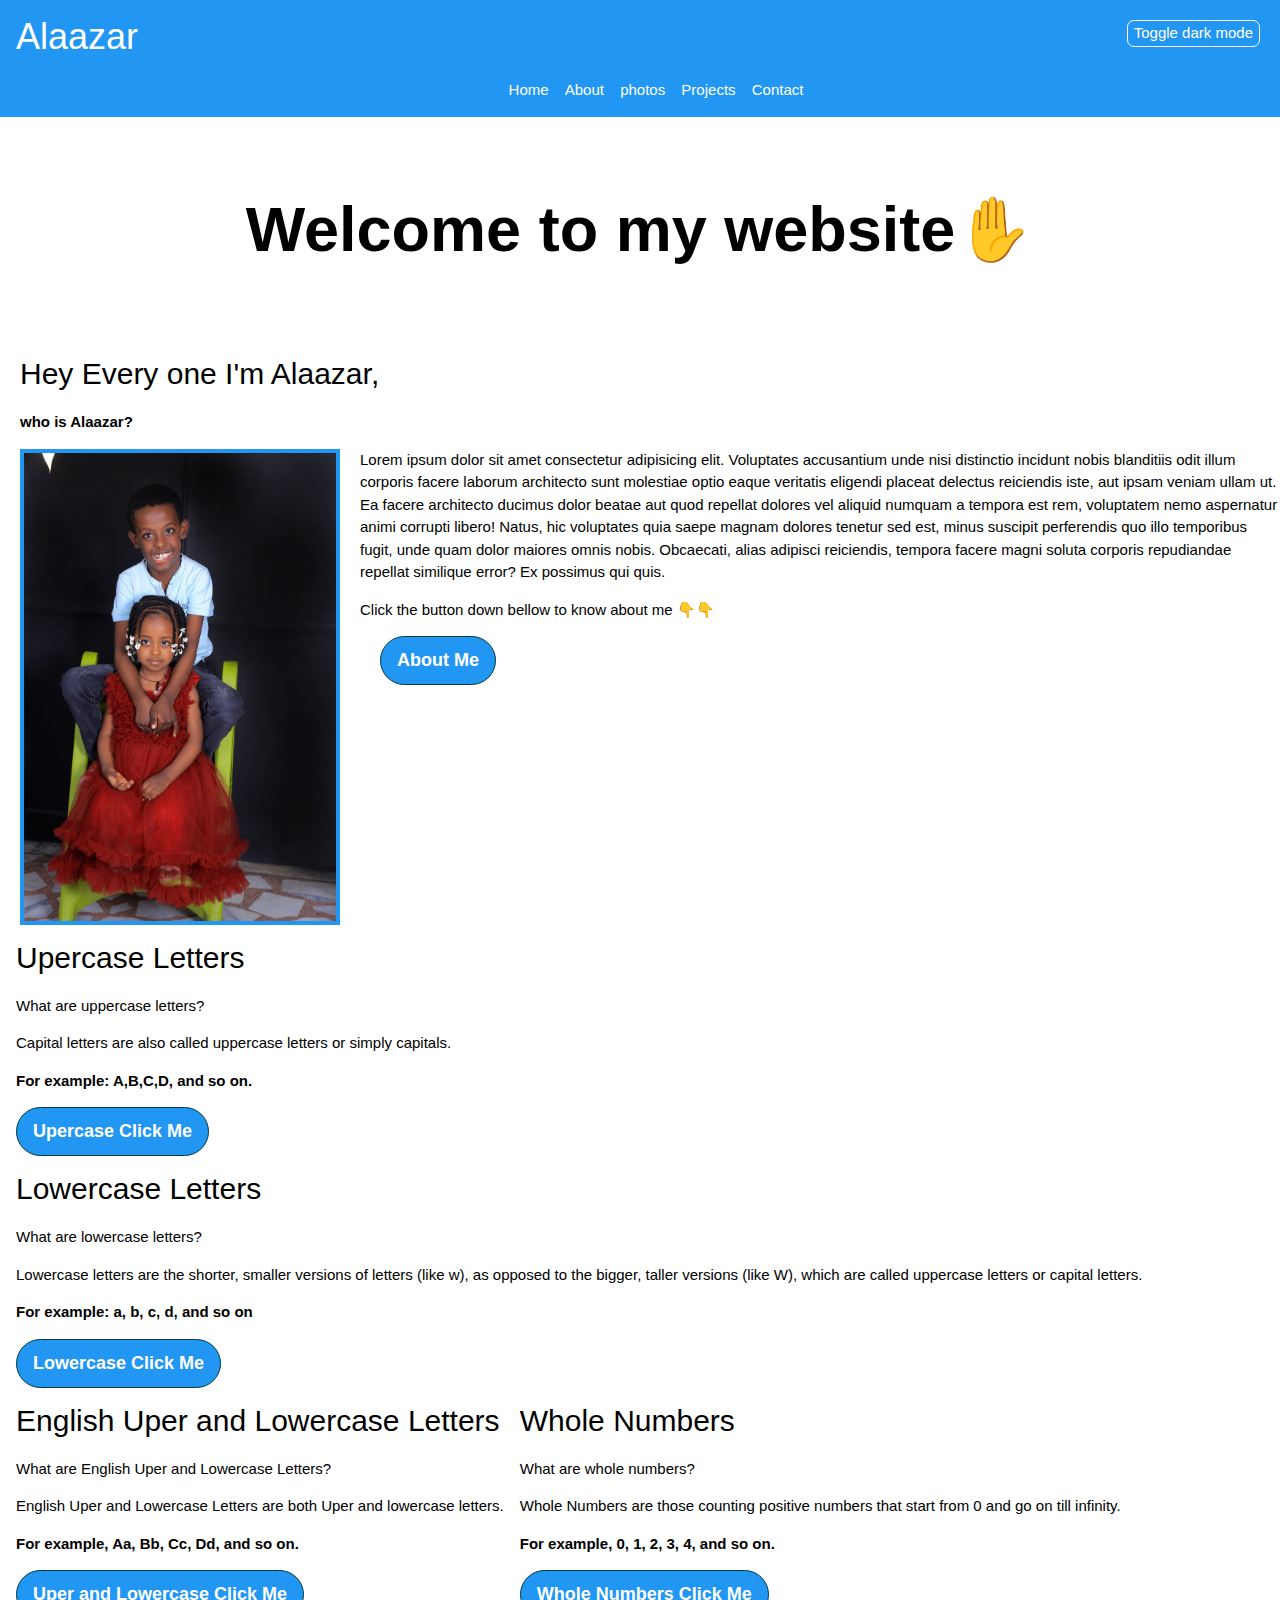
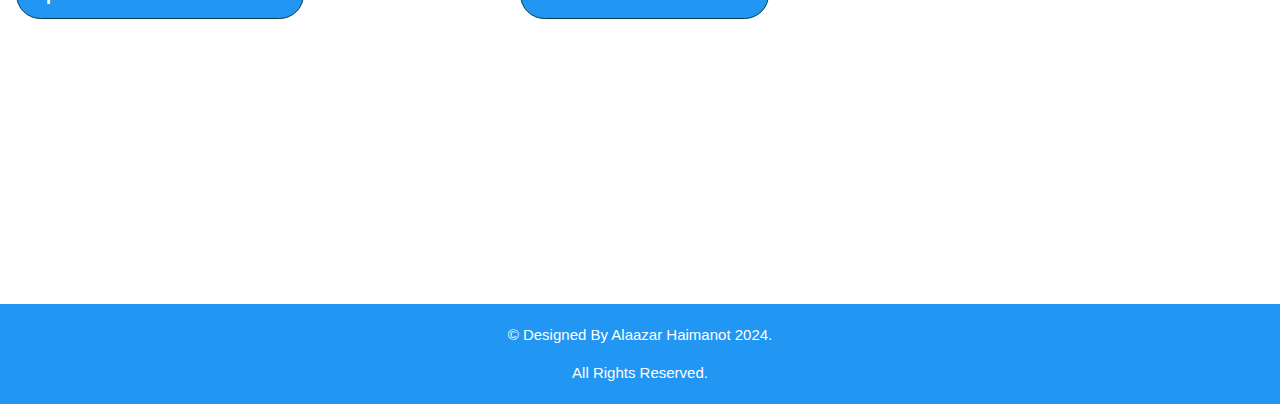
<file: index.html>
<!DOCTYPE html>
<html>
  <title>Alaazar's Project</title>
  <meta name="viewport" content="width=device-width, initial-scale=1" />
  <link rel="stylesheet" href="https://www.w3schools.com/w3css/4/w3.css" />
  <link rel="stylesheet" href="style.css" />
  <head></head>
  <body>
    <div id="myDiv" class="w3-container w3-blue">
      <h1>Alaazar</h1>
      <!-- <p>My first Programing webset project</p>  -->
      <ul class="nabbar">
        <a class="nav-item" href="index.html">Home</a>
        <a class="nav-item" href="/About/about.html">About</a>
        <a class="nav-item" href="index1imagesgal.html">photos</a>
        <a class="nav-item" href="/Project/project..html">Projects</a>
        <a class="nav-item" href="/Contact/contact.html">Contact</a>
      </ul>
      <button id="togglebtn" onclick="myFunction()">Toggle dark mode</button>
    </div>
    <br /><br />
    <h1 class="heading1">Welcome to my website✋</h1>
    <br /><br />

    <!-- <div class="w3-third"> -->
    <h2 style="padding-left: 20px">Hey Every one I'm Alaazar,</h2>
    <p style="padding-left: 20px"><strong>who is Alaazar?</strong></p>
    <img id="img" src="/Assets/Images/alz2.jpg" alt="Alaazar's photo" />
    <p class="p1">
      Lorem ipsum dolor sit amet consectetur adipisicing elit. Voluptates
      accusantium unde nisi distinctio incidunt nobis blanditiis odit illum
      corporis facere laborum architecto sunt molestiae optio eaque veritatis
      eligendi placeat delectus reiciendis iste, aut ipsam veniam ullam ut. Ea
      facere architecto ducimus dolor beatae aut quod repellat dolores vel
      aliquid numquam a tempora est rem, voluptatem nemo aspernatur animi
      corrupti libero! Natus, hic voluptates quia saepe magnam dolores tenetur
      sed est, minus suscipit perferendis quo illo temporibus fugit, unde quam
      dolor maiores omnis nobis. Obcaecati, alias adipisci reiciendis, tempora
      facere magni soluta corporis repudiandae repellat similique error? Ex
      possimus qui quis.
    </p>

    <p style="margin-left: 20px">
      Click the button down bellow to know about me 👇👇
    </p>
    <a href="/About/about.html"
      ><input
        style="margin-left: 20px"
        class="inputbtn"
        type="submit"
        value="About Me"
    /></a>
    <!-- </div> -->

    <div class="w3-row-padding">
      <div class="w3-third">
        <h2>Upercase Letters</h2>
        <p>What are uppercase letters?</p>
        <p>
          Capital letters are also called uppercase letters or simply capitals.
        </p>
        <strong><p>For example: A,B,C,D, and so on.</p></strong>
        <a href="/English-Upercase-Letters/index.html"
          ><input class="inputbtn" type="submit" value="Upercase Click Me"
        /></a>
      </div>

      <div class="w3-third">
        <h2>Lowercase Letters</h2>
        <p>What are lowercase letters?</p>
        <p>
          Lowercase letters are the shorter, smaller versions of letters (like
          w), as opposed to the bigger, taller versions (like W), which are
          called uppercase letters or capital letters.
        </p>
        <strong><p>For example: a, b, c, d, and so on</p></strong>
        <a href="/English-Lowercase-Letters/index.html">
          <input class="inputbtn" type="submit" value="Lowercase Click Me"
        /></a>
      </div>

      <div class="w3-third">
        <h2>English Uper and Lowercase Letters</h2>
        <p>What are English Uper and Lowercase Letters?</p>
        <p>
          English Uper and Lowercase Letters are both Uper and lowercase
          letters.
        </p>
        <strong><p>For example, Aa, Bb, Cc, Dd, and so on.</p></strong>
        <a href="/English-Uper&Lowercase-Letters/index.html"
          ><input
            class="inputbtn"
            type="submit"
            value="Uper and Lowercase Click Me"
        /></a>
      </div>
      <div class="w3-third w3-row-padding">
        <h2>Whole Numbers</h2>
        <p>What are whole numbers?</p>
        <p>
          Whole Numbers are those counting positive numbers that start from 0
          and go on till infinity.
        </p>
        <strong><p>For example, 0, 1, 2, 3, 4, and so on.</p></strong>
        <a href="/Whole Numbers/index.html">
          <input
            class="inputbtn"
            type="submit"
            value="Whole Numbers Click Me"
          />
        </a>
      </div>
    </div>
    <br /><br /><br /><br /><br /><br /><br /><br /><br /><br /><br /><br />

    <footer
      style="
        padding-bottom: 20px;
        text-align: center;
        background: #2196f3 !important;
        padding-left: 0;
        padding-right: 0;
      "
    >
      <!-- <h1>Alaazar</h1>  -->
      <p style="text-align: center; color: white; padding-top: 20px">
        © Designed By Alaazar Haimanot 2024.
      </p>
      <span style="text-align: center; color: white">All Rights Reserved.</span>
    </footer>
    <script src="index.js" charset="utf-8" type="text/javascript">
      // document.activeElement("DOMContentLoaded", function () {
      //   const navItems = document.querySelectorAll("nav-item");
      //   navItems.forEach((item) => {
      //     item.addEventListener("click", function () {
      //       navItems.forEach(navItem.classList.remove("active"));
      //       this.classList.add("active");
      //     });
      //   });
      // });
      // Get the container element
      // var btnContainer = document.getElementById("myDiv");

      // // Get all buttons with class="btn" inside the container
      // var btns = btnContainer.getElementsByClassName("nav-item");

      // // Loop through the buttons and add the active class to the current/clicked button
      // for (var i = 0; i < btns.length; i++) {
      //   btns[i].addEventListener("click", function () {
      //     var current = document.getElementsByClassName("active");

      //     // If there's no active class
      //     if (current.length > 0) {
      //       current[0].className = current[0].className.replace(" active", "");
      //     }

      //     // Add the active class to the current/clicked button
      //     this.className += " active";
      //   });
      // }
    </script>
  </body>
</html>
</file>
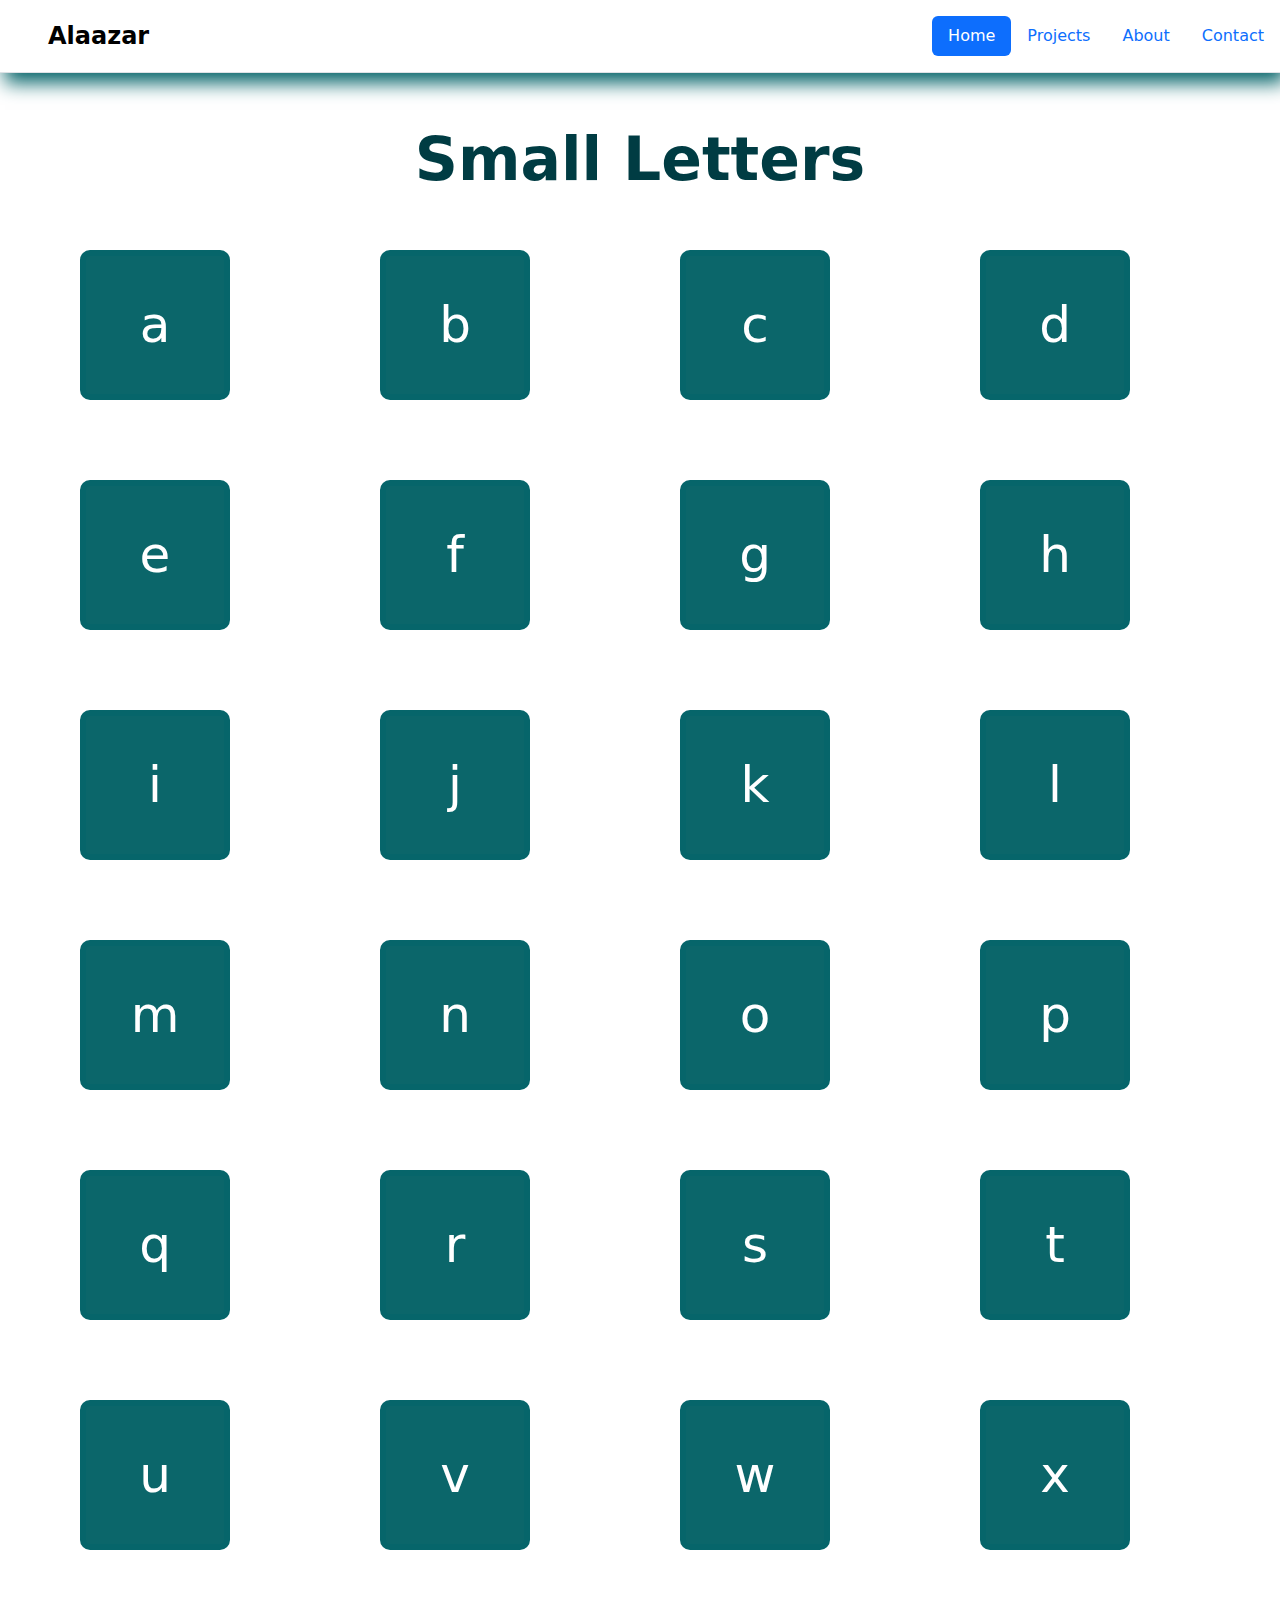
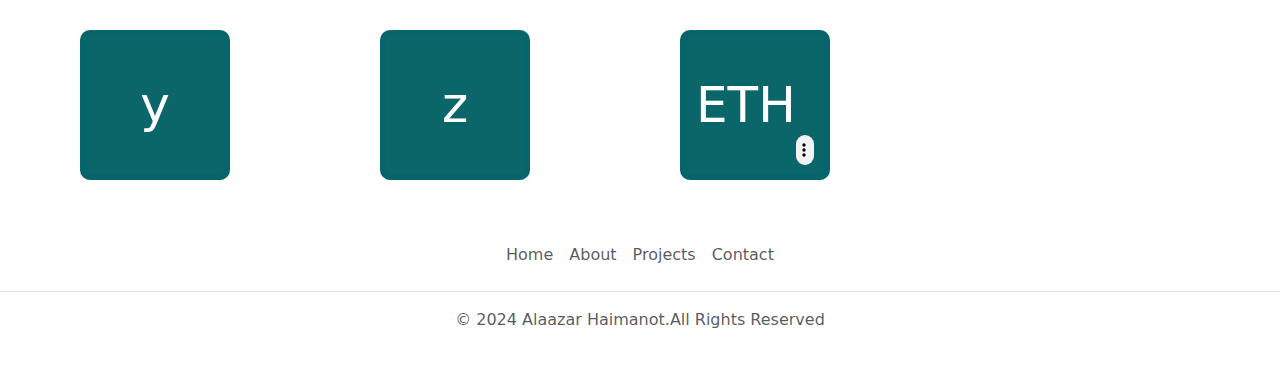
<file: English-Lowercase-Letters/index.html>
<!DOCTYPE html>
<html lang="en">
  <head>
    <meta charset="UTF-8" />
    <meta name="viewport" content="width=device-width, initial-scale=1.0" />
    <link
      rel="stylesheet"
      href="https://cdn.jsdelivr.net/npm/bootstrap@5.3.3/dist/js/bootstrap.bundle.min.js"
    />
    <link
      rel="stylesheet"
      href="https://cdn.jsdelivr.net/npm/bootstrap@5.3.3/dist/css/bootstrap.min.css"
    />
    <link rel="stylesheet" href="style.css" />
    <title>English Lowercase Letters</title>
  </head>
  <body>
    <div class="header" style="box-shadow: 5px 10px 18px #06656a">
      <header
        style="width: 100%"
        class="d-flex flex-wrap justify-content-center py-3 mb-4 border-bottom"
      >
        <a
          href="/"
          class="d-flex align-items-center mb-3 mb-md-0 me-md-auto link-body-emphasis text-decoration-none"
        >
          <svg class="bi me-2" width="40" height="32">
            <use xlink:href="#bootstrap"></use>
          </svg>
          <span class="fs-4"
            ><strong><span>Alaazar</span></strong></span
          >
        </a>

        <ul class="nav nav-pills">
          <li class="nav-item">
            <a href="/index.html" class="nav-link active" aria-current="page"
              >Home</a
            >
          </li>
          <!-- <li class="nav-item"><a href="#" class="nav-link">Features</a></li> -->
          <li class="nav-item">
            <a href="/Project/project..html" class="nav-link">Projects</a>
          </li>
          <li class="nav-item">
            <a href="/About/about.html" class="nav-link">About</a>
          </li>
          <li class="nav-item">
            <a href="/Contact/contact.html" class="nav-link">Contact</a>
          </li>
        </ul>
      </header>
    </div>
    <h1>Small letters</h1>
    <section>
      <div class="container">
        <div class="a myLetter">a</div>
        <div class="b myLetter">b</div>
        <div class="c myLetter">c</div>
        <div class="d myLetter">d</div>
        <div class="e myLetter">e</div>
        <div class="f myLetter">f</div>
        <div class="g myLetter">g</div>
        <div class="h myLetter">h</div>
        <div class="i myLetter">i</div>
        <div class="j myLetter">j</div>
        <div class="k myLetter">k</div>
        <div class="l myLetter">l</div>
        <div class="m myLetter">m</div>
        <div class="n myLetter">n</div>
        <div class="o myLetter">o</div>
        <div class="p myLetter">p</div>
        <div class="q myLetter">q</div>
        <div class="r myLetter">r</div>
        <div class="s myLetter">s</div>
        <div class="t myLetter">t</div>
        <div class="u myLetter">u</div>
        <div class="v myLetter">v</div>
        <div class="w myLetter">w</div>
        <div class="x myLetter">x</div>
        <div class="y myLetter">y</div>
        <div class="z myLetter">z</div>

        <div class="ET myLetter">
          ETH

          <audio id="myAudio" controls>
            <source src="/Assets/Sounds/ETHnantum.mp3" type="audio/ogg" />

            <button id="audiobtn" onclick="myFunction()"></button>
          </audio>
        </div>
      </div>
    </section>
    <footer class="py-3 my-4">
      <ul class="nav justify-content-center border-bottom pb-3 mb-3">
        <li class="nav-item">
          <a href="#" class="nav-link px-2 text-body-secondary">Home</a>
        </li>
        <li class="nav-item">
          <a href="#" class="nav-link px-2 text-body-secondary">About</a>
        </li>
        <li class="nav-item">
          <!-- <a href="#" class="nav-link px-2 text-body-secondary">Pricing</a> -->
        </li>
        <li class="nav-item">
          <a href="#" class="nav-link px-2 text-body-secondary">Projects</a>
        </li>
        <li class="nav-item">
          <a href="#" class="nav-link px-2 text-body-secondary">Contact</a>
        </li>
      </ul>
      <p class="text-center text-body-secondary">
        © 2024 Alaazar Haimanot.All Rights Reserved
      </p>
    </footer>

    <script src="index.js" charset="UTF-8" type="text/javascript">
            function myFunction() {
        var x = document.getElementById("myAudio").duration;
        document.getElementById("demo").innerHTML = x;
      }
    </script>
  </body>
</html>
</file>
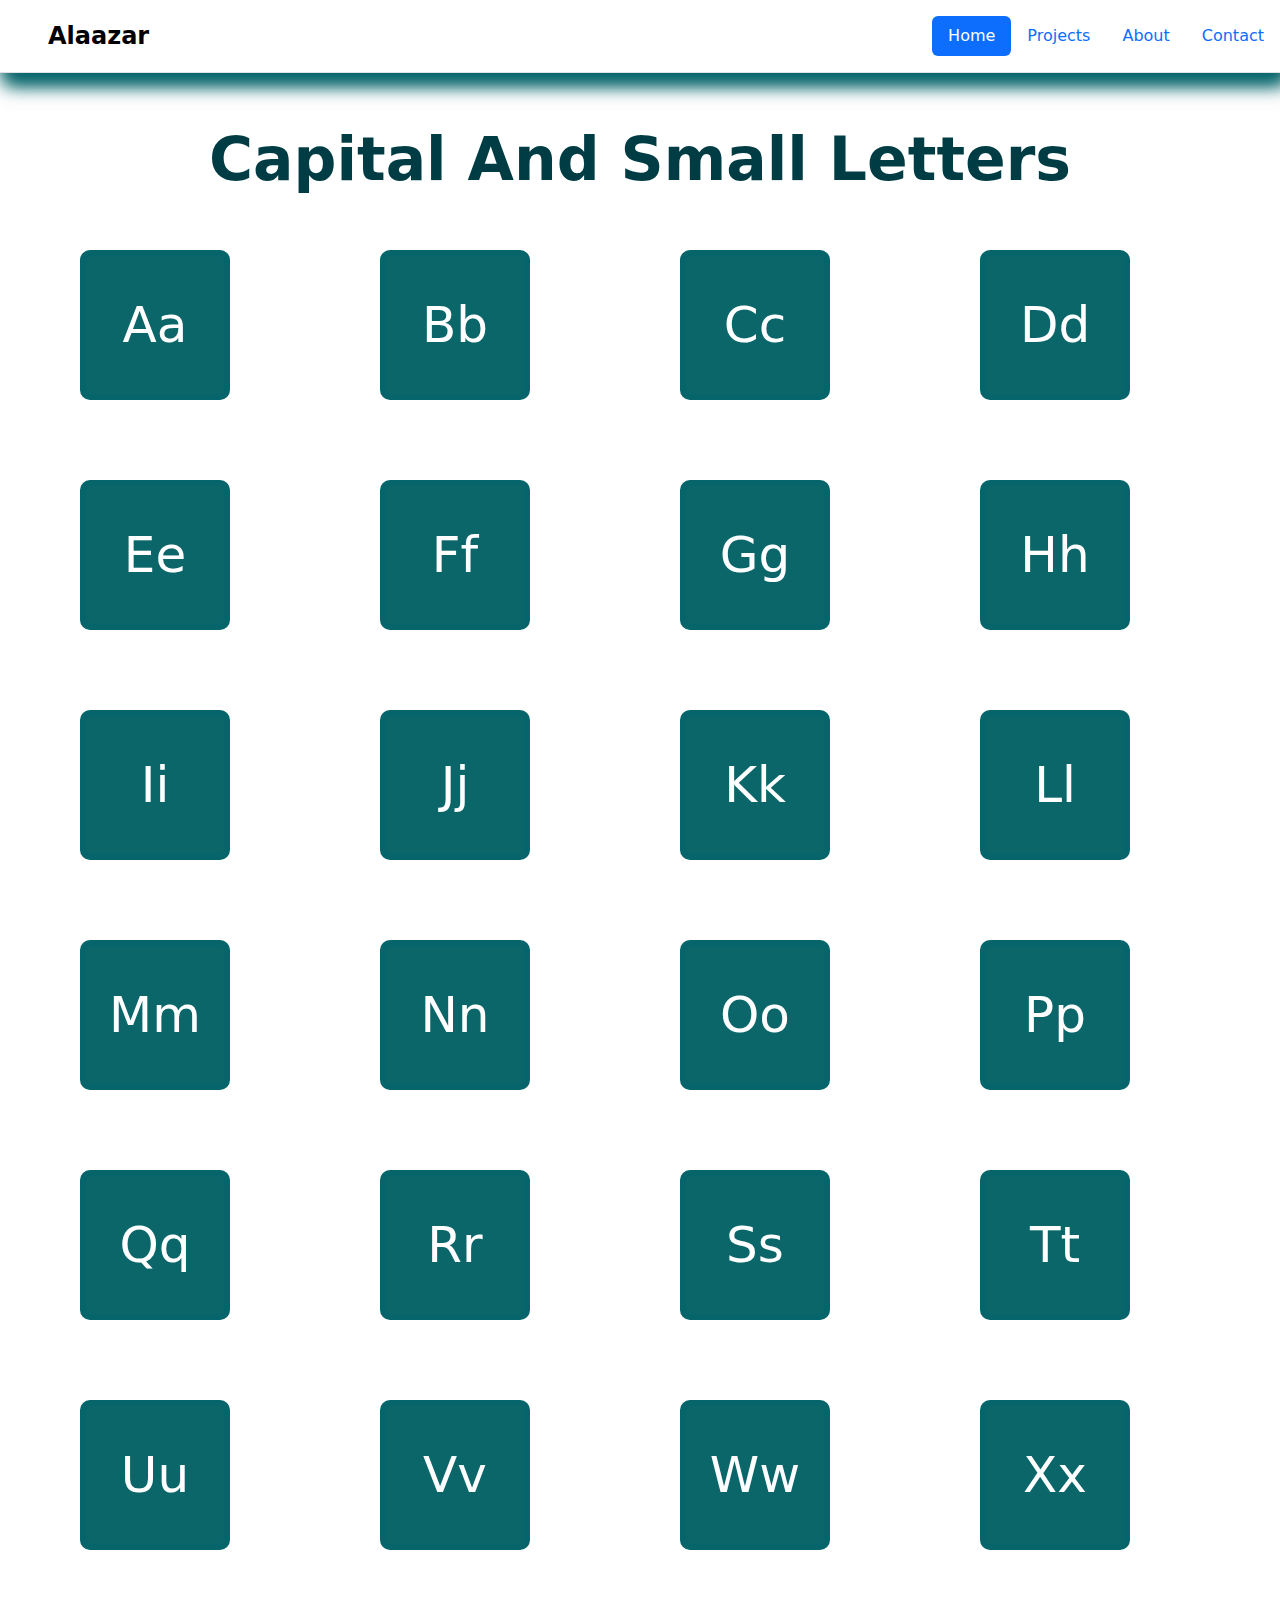
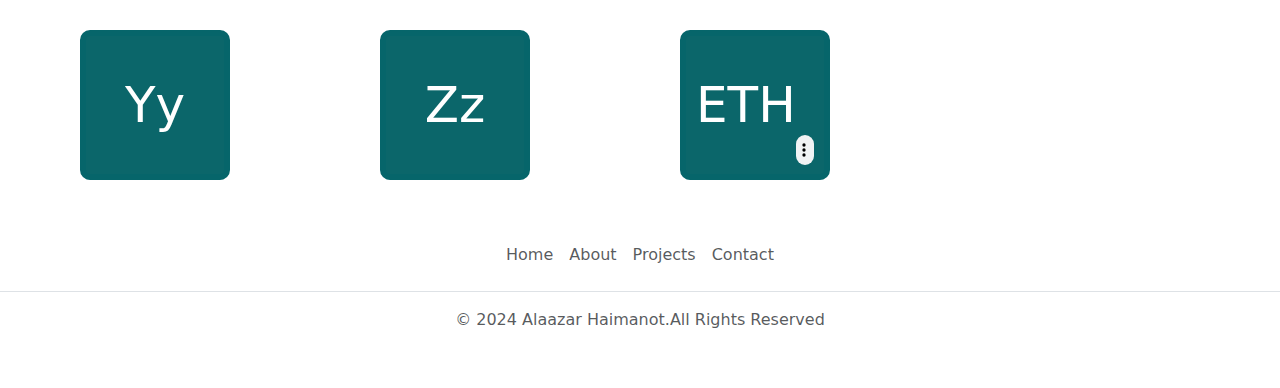
<file: English-Uper&Lowercase-Letters/index.html>
<!DOCTYPE html>
<html lang="en">
  <head>
    <meta charset="UTF-8" />
    <meta name="viewport" content="width=device-width, initial-scale=1.0" />
    <link
      rel="stylesheet"
      href="https://cdn.jsdelivr.net/npm/bootstrap@5.3.3/dist/js/bootstrap.bundle.min.js"
    />
    <link
      rel="stylesheet"
      href="https://cdn.jsdelivr.net/npm/bootstrap@5.3.3/dist/css/bootstrap.min.css"
    />
    <link rel="stylesheet" href="style.css" />
    <title>Eng Uper & Lowercase Letters</title>
  </head>
  <body>
    <div class="HERO" style="box-shadow: 5px 10px 18px #06656a">
      <header
        class="d-flex flex-wrap justify-content-center py-3 mb-4 border-bottom" style="box-shadow: 5px 10px 18px #06656a" >
        <a
          href="/"
          class="d-flex align-items-center mb-3 mb-md-0 me-md-auto link-body-emphasis text-decoration-none"
        >
          <svg class="bi me-2" width="40" height="32">
            <use xlink:href="#bootstrap"></use>
          </svg>
          <span class="fs-4"
            ><strong><span>Alaazar</span></strong></span
          >
        </a>

            <ul class="nav nav-pills">
          <li class="nav-item">
            <a href="/index.html" class="nav-link active" aria-current="page"
              >Home</a
            >
          </li>
          <!-- <li class="nav-item"><a href="#" class="nav-link">Features</a></li> -->
          <li class="nav-item">
            <a href="/Project/project..html" class="nav-link">Projects</a>
          </li>
          <li class="nav-item">
            <a href="/About/about.html" class="nav-link">About</a>
          </li>
          <li class="nav-item">
            <a href="/Contact/contact.html" class="nav-link">Contact</a>
          </li>

        </ul>
      </header>
    </div>
    <div class="abc">
      <h1>Capital And Small letters</h1>
      <div class="ABCD">
        <div class="container">
          <div class="Aa myLetter">Aa</div>
          <div class="Bb myLetter">Bb</div>
          <div class="Cc myLetter">Cc</div>
          <div class="Dd myLetter">Dd</div>
          <div class="Ee myLetter">Ee</div>
          <div class="Ff myLetter">Ff</div>
          <div class="Gg myLetter">Gg</div>
          <div class="Hh myLetter">Hh</div>
          <div class="Ii myLetter">Ii</div>
          <div class="Jj myLetter">Jj</div>
          <div class="Kk myLetter">Kk</div>
          <div class="Ll myLetter">Ll</div>
          <div class="Mm myLetter">Mm</div>
          <div class="Nn myLetter">Nn</div>
          <div class="Oo myLetter">Oo</div>
          <div class="Pp myLetter">Pp</div>
          <div class="Qq myLetter">Qq</div>
          <div class="Rr myLetter">Rr</div>
          <div class="Ss myLetter">Ss</div>
          <div class="Tt myLetter">Tt</div>
          <div class="Uu myLetter">Uu</div>
          <div class="Vv myLetter">Vv</div>
          <div class="Ww myLetter">Ww</div>
          <div class="Xx myLetter">Xx</div>
          <div class="Yy myLetter">Yy</div>
          <div class="Zz myLetter">Zz</div>
           <div class="ET myLetter">
          ETH

          <audio id="myAudio" controls>
            <source src="/Assets/Sounds/ETHnantum.mp3" type="audio/ogg" />

            <button id="audiobtn" onclick="myFunction()"></button>
          </audio>
        </div>
      </div>
        </div>
      </div>
    </div>

    <footer class="py-3 my-4">
      <ul class="nav justify-content-center border-bottom pb-3 mb-3">
        <li class="nav-item">
          <a href="#" class="nav-link px-2 text-body-secondary">Home</a>
        </li>
        <li class="nav-item">
          <a href="#" class="nav-link px-2 text-body-secondary">About</a>
        </li>
        <li class="nav-item">
          <!-- <a href="#" class="nav-link px-2 text-body-secondary">Pricing</a> -->
        </li>
        <li class="nav-item">
          <a href="#" class="nav-link px-2 text-body-secondary">Projects</a>
        </li>
        <li class="nav-item">
          <a href="#" class="nav-link px-2 text-body-secondary">Contact</a>
        </li>
      </ul>
      <p class="text-center text-body-secondary">
        © 2024 Alaazar Haimanot.All Rights Reserved
      </p>
    </footer>
    <script src="index.js" charset="UTF-8" type="text/javascript"></script>
  </body>
</html>
</file>
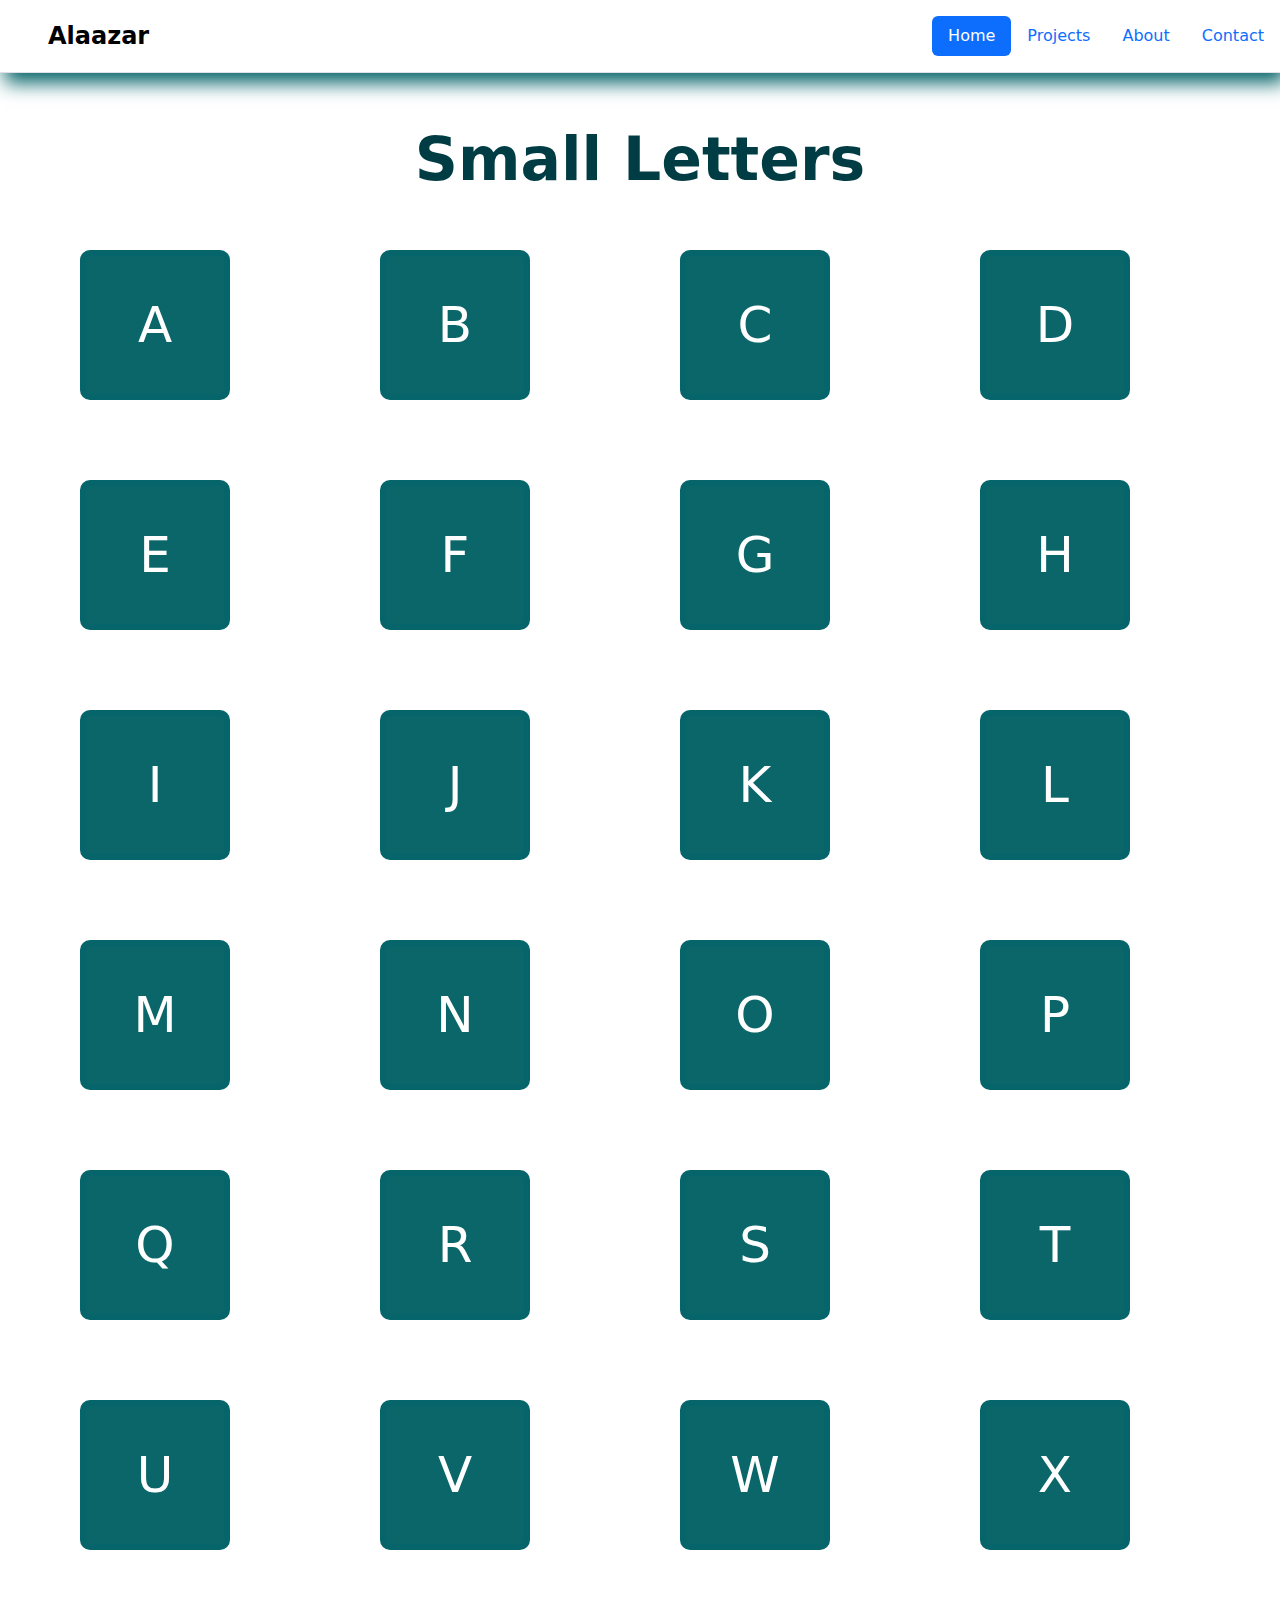
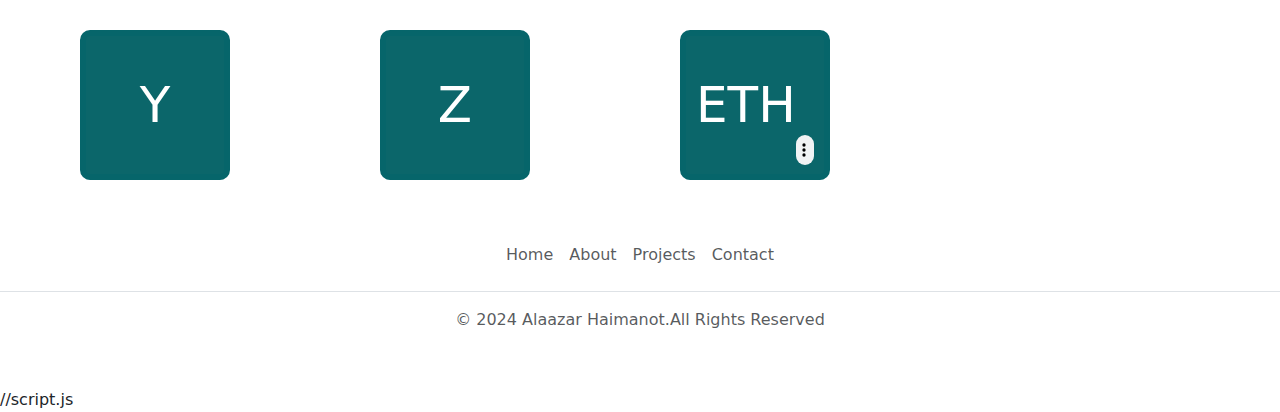
<file: English-Upercase-Letters/index.html>
<!DOCTYPE html>
<html lang="en">
  <head>
    <meta charset="UTF-8" />
    <meta name="viewport" content="width=device-width, initial-scale=1.0" />
    <link
      rel="stylesheet"
      href="https://cdn.jsdelivr.net/npm/bootstrap@5.3.3/dist/js/bootstrap.bundle.min.js"
    />
    <link
      rel="stylesheet"
      href="https://cdn.jsdelivr.net/npm/bootstrap@5.3.3/dist/css/bootstrap.min.css"
    />
    <link rel="stylesheet" href="style.css" />
    <title>English Lowercase Letters</title>
  </head>
  <body>
    <div class="header" style="box-shadow: 5px 10px 18px #06656a">
      <header
        style="width: 100%"
        class="d-flex flex-wrap justify-content-center py-3 mb-4 border-bottom"
      >
        <a
          href="/"
          class="d-flex align-items-center mb-3 mb-md-0 me-md-auto link-body-emphasis text-decoration-none"
        >
          <svg class="bi me-2" width="40" height="32">
            <use xlink:href="#bootstrap"></use>
          </svg>
          <span class="fs-4"
            ><strong><span>Alaazar</span></strong></span
          >
        </a>

        <ul class="nav nav-pills">
          <li class="nav-item">
            <a href="/index.html" class="nav-link active" aria-current="page"
              >Home</a
            >
          </li>
          <!-- <li class="nav-item"><a href="#" class="nav-link">Features</a></li> -->
          <li class="nav-item">
            <a href="/Project/project..html" class="nav-link">Projects</a>
          </li>
          <li class="nav-item">
            <a href="/About/about.html" class="nav-link">About</a>
          </li>
          <li class="nav-item">
            <a href="/Contact/contact.html" class="nav-link">Contact</a>
          </li>
        </ul>
      </header>
    </div>
    <h1>Small letters</h1>
    <section>
      <div class="container">
        <div class="a myLetter">A</div>
        <div class="b myLetter">B</div>
        <div class="c myLetter">C</div>
        <div class="d myLetter">D</div>
        <div class="e myLetter">E</div>
        <div class="f myLetter">F</div>
        <div class="g myLetter">G</div>
        <div class="h myLetter">H</div>
        <div class="i myLetter">I</div>
        <div class="j myLetter">J</div>
        <div class="k myLetter">K</div>
        <div class="l myLetter">L</div>
        <div class="m myLetter">M</div>
        <div class="n myLetter">N</div>
        <div class="o myLetter">O</div>
        <div class="p myLetter">P</div>
        <div class="q myLetter">Q</div>
        <div class="r myLetter">R</div>
        <div class="s myLetter">S</div>
        <div class="t myLetter">T</div>
        <div class="u myLetter">U</div>
        <div class="v myLetter">V</div>
        <div class="w myLetter">W</div>
        <div class="x myLetter">X</div>
        <div class="y myLetter">Y</div>
        <div class="z myLetter">Z</div>

        <div class="ET myLetter">
          ETH

          <audio id="myAudio" controls>
            <source src="/Assets/Sounds/ETHnantum.mp3" type="audio/ogg" />

            <button id="audiobtn" onclick="myFunction()"></button>
          </audio>
        </div>
      </div>
    </section>

    <footer class="py-3 my-4">
      <ul class="nav justify-content-center border-bottom pb-3 mb-3">
        <li class="nav-item">
          <a href="#" class="nav-link px-2 text-body-secondary">Home</a>
        </li>
        <li class="nav-item">
          <a href="#" class="nav-link px-2 text-body-secondary">About</a>
        </li>
        <li class="nav-item">
          <!-- <a href="#" class="nav-link px-2 text-body-secondary">Pricing</a> -->
        </li>
        <li class="nav-item">
          <a href="#" class="nav-link px-2 text-body-secondary">Projects</a>
        </li>
        <li class="nav-item">
          <a href="#" class="nav-link px-2 text-body-secondary">Contact</a>
        </li>
      </ul>
      <p class="text-center text-body-secondary">
        © 2024 Alaazar Haimanot.All Rights Reserved
      </p>
    </footer>

    <script src="index.js" charset="UTF-8" type="text/javascript">
            function myFunction() {
        var x = document.getElementById("myAudio").duration;
        document.getElementById("demo").innerHTML = x;
      }
    </script>
  </body>
</html>
//script.js
</file>
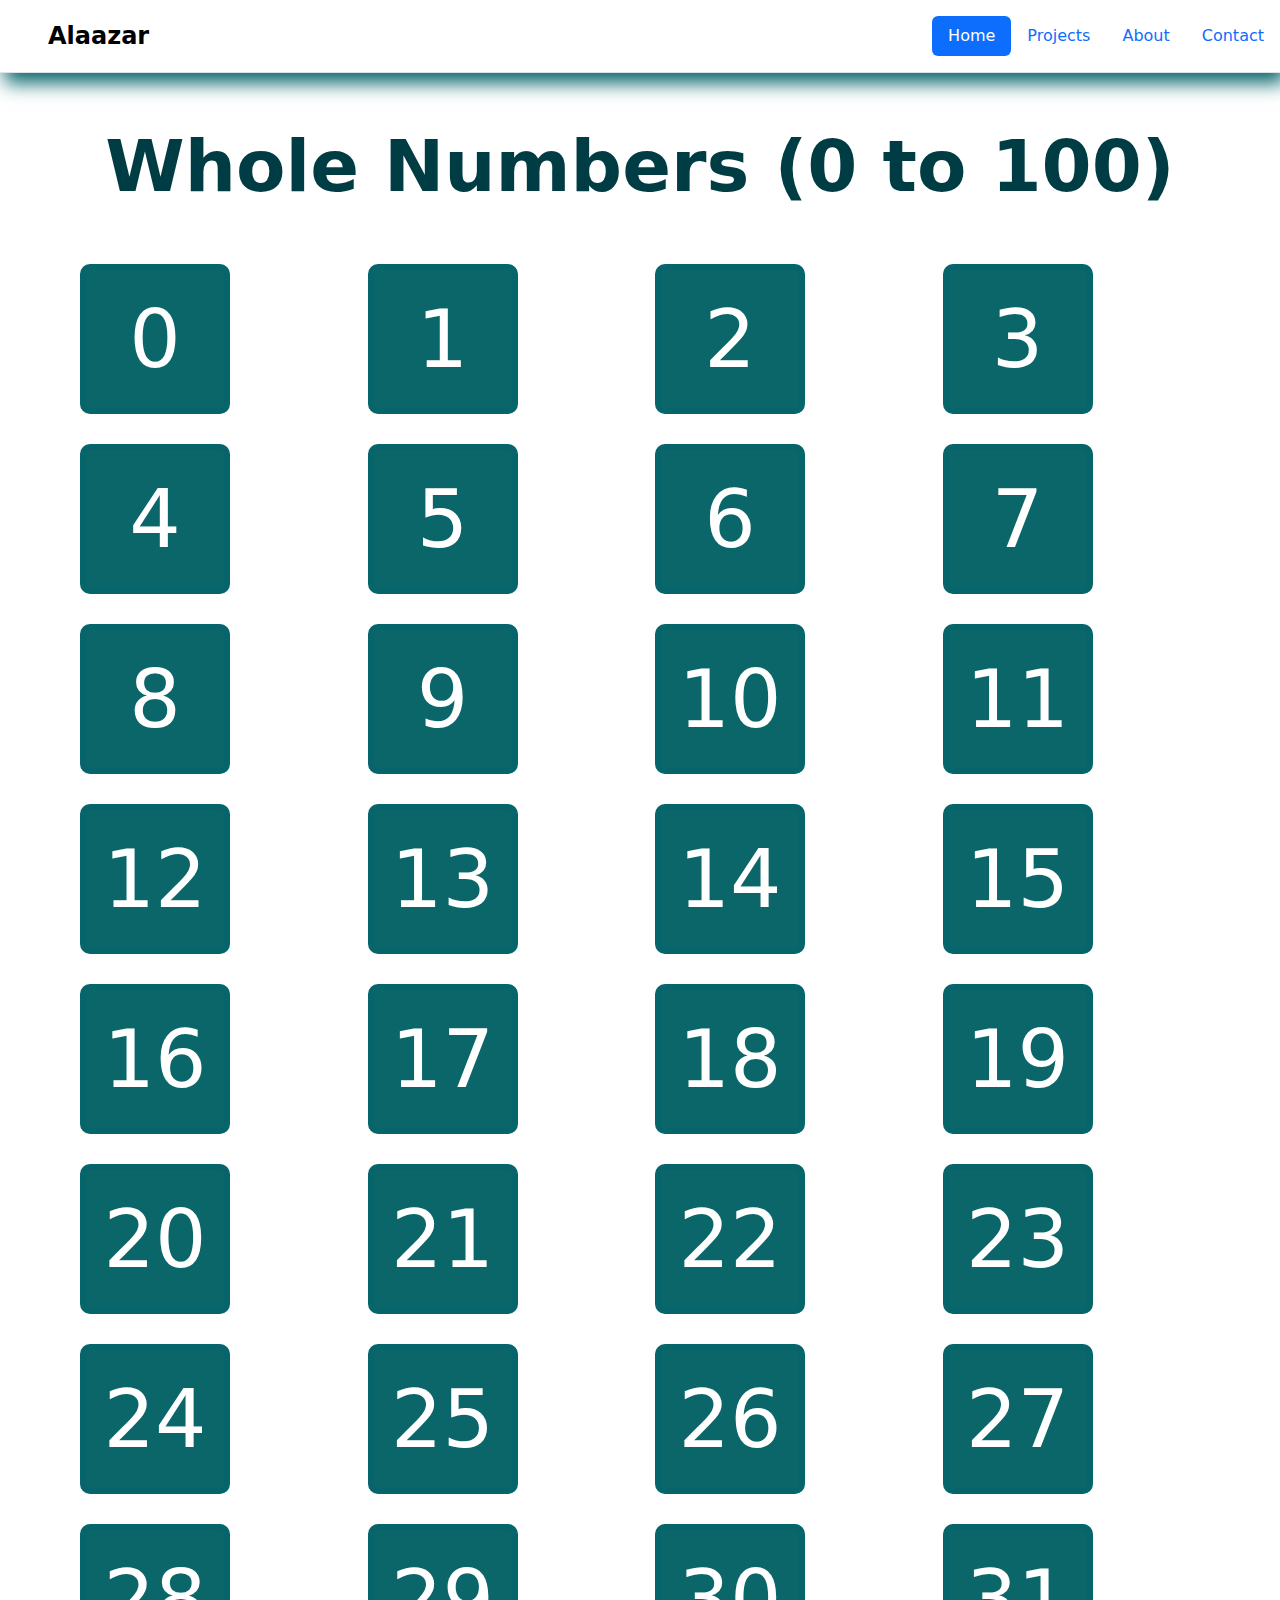
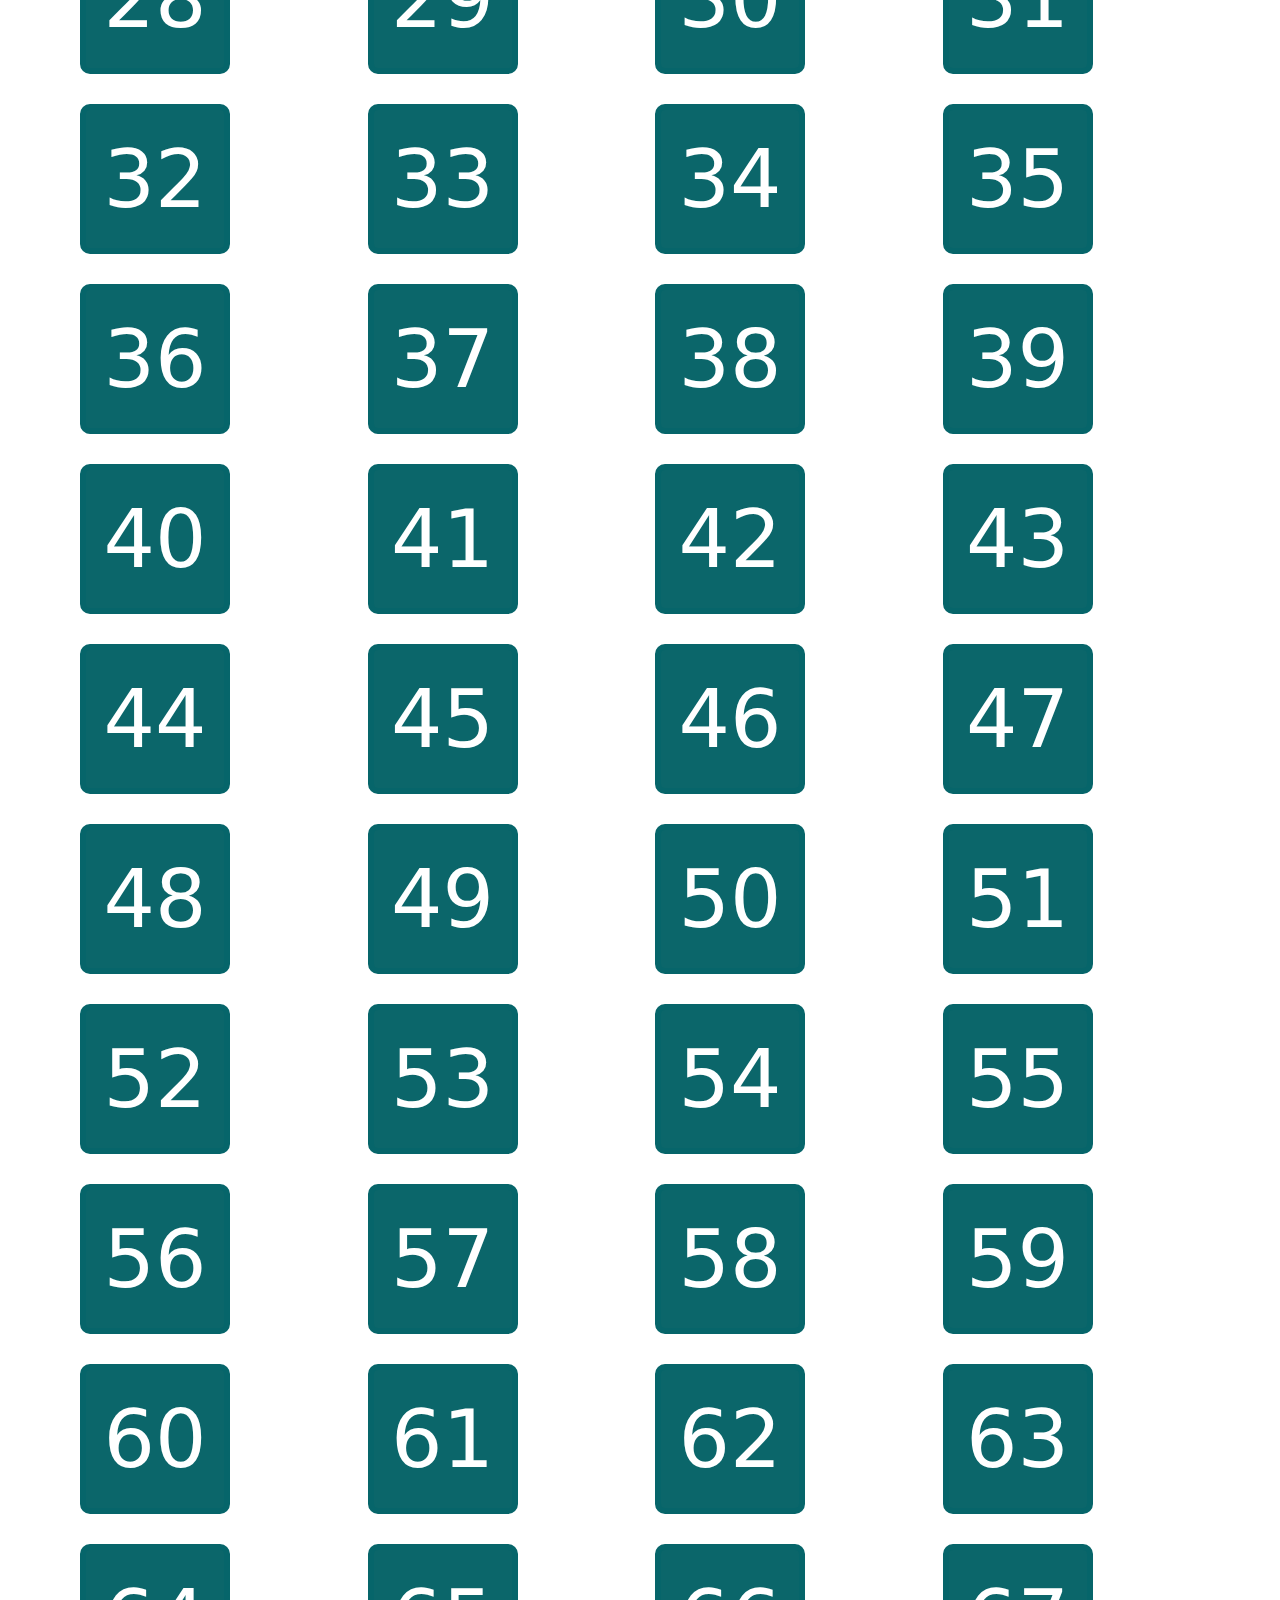
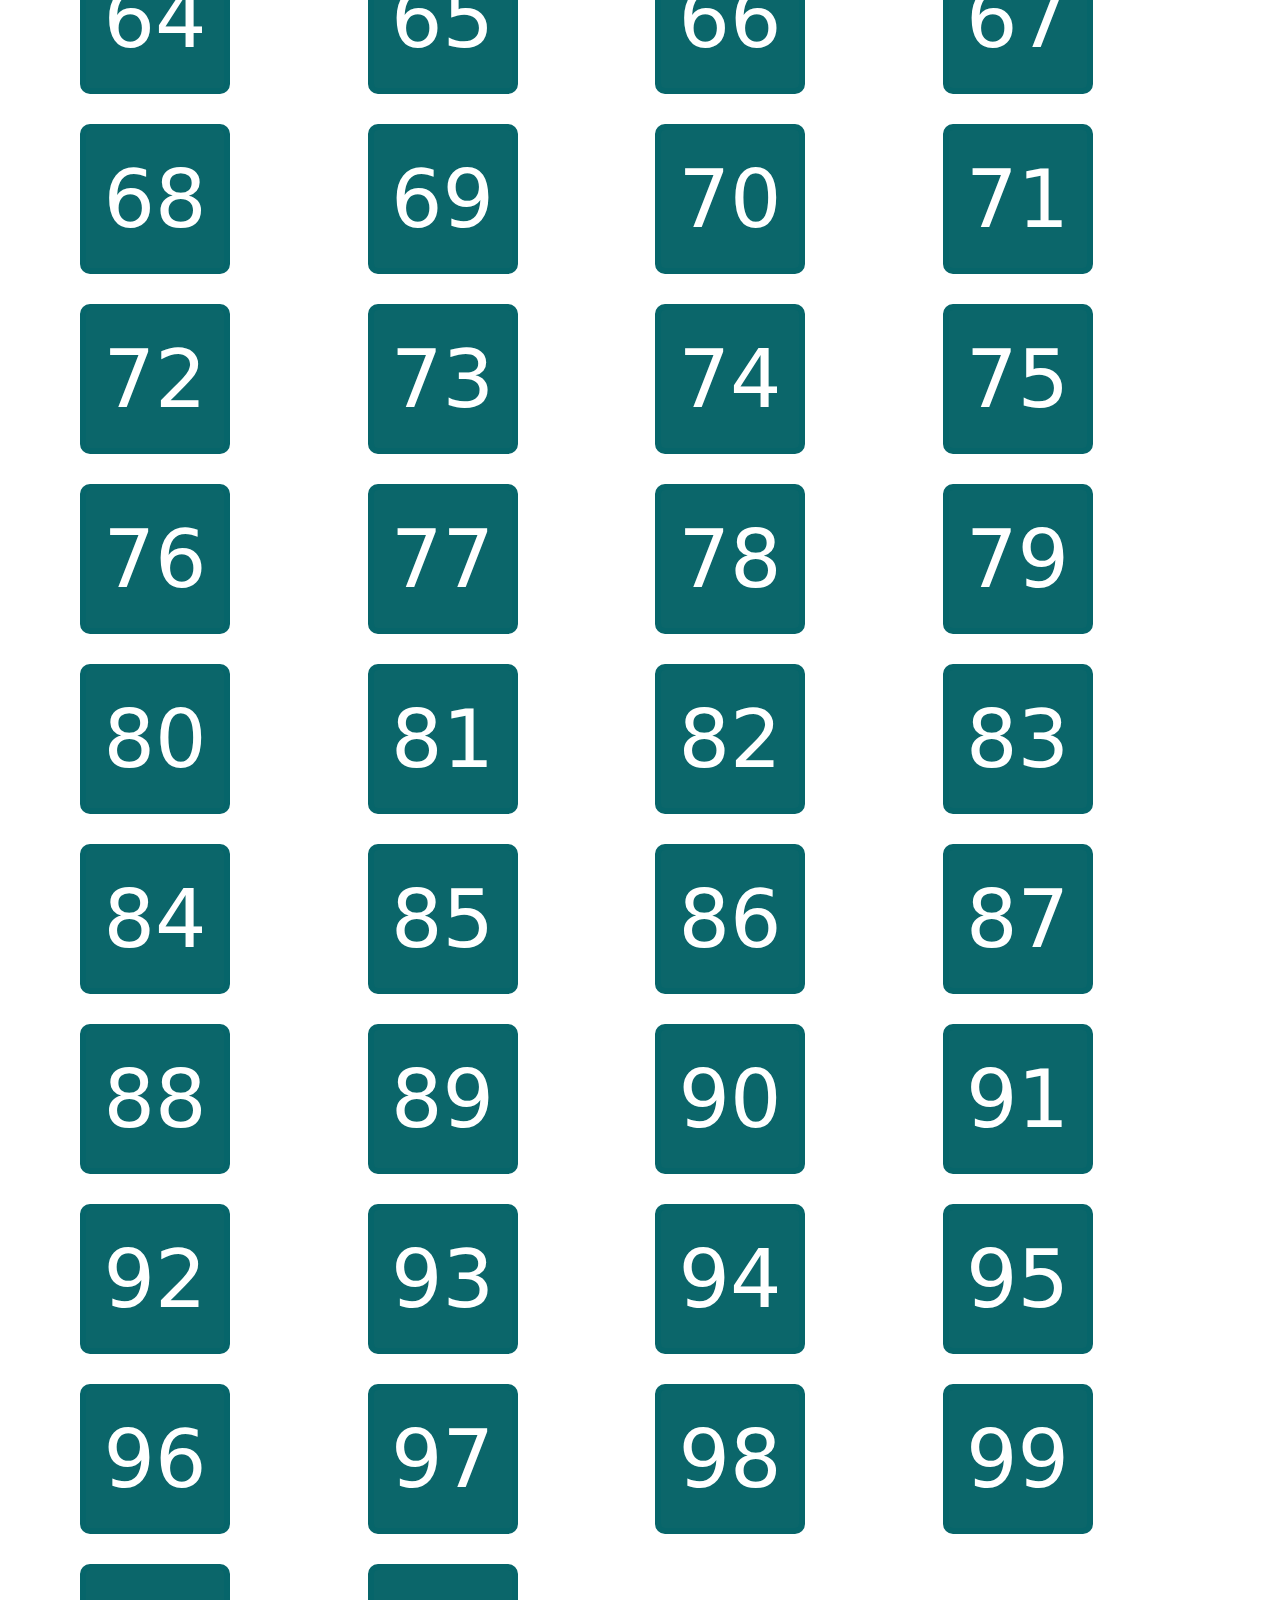
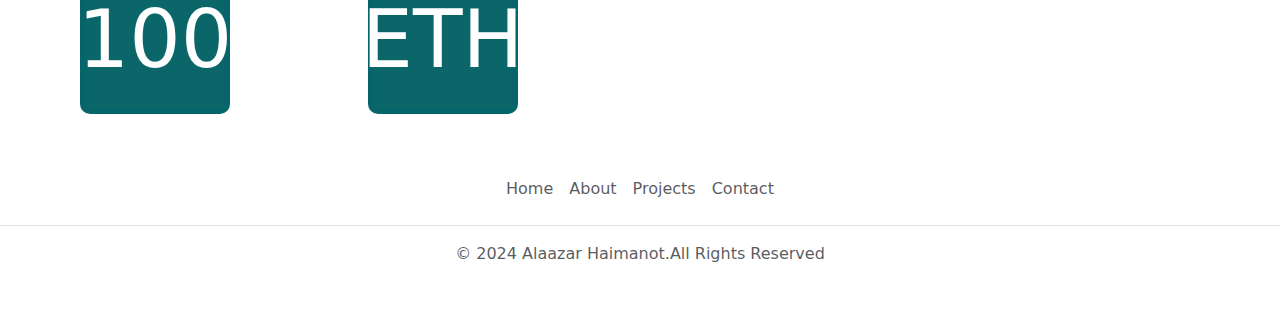
<file: Whole Numbers/index.html>
<!DOCTYPE html>
<html lang="en">
  <head>
    <meta charset="UTF-8" />
    <meta name="viewport" content="width=device-width, initial-scale=1.0" />
    <link
      rel="stylesheet"
      href="https://cdn.jsdelivr.net/npm/bootstrap@5.3.3/dist/js/bootstrap.bundle.min.js"
    />
    <link
      rel="stylesheet"
      href="https://cdn.jsdelivr.net/npm/bootstrap@5.3.3/dist/css/bootstrap.min.css"
    />
    <link rel="stylesheet" href="style.css" />
    <title>Whole Numbers(0-100)</title>
  </head>

  <body>
    <div class="navContainer">
      <header
        style="box-shadow: 5px 10px 18px #06656a"
        class="d-flex flex-wrap justify-content-center py-3 mb-4 border-bottom"
      >
        <a
          href="/"
          class="d-flex align-items-center mb-3 mb-md-0 me-md-auto link-body-emphasis text-decoration-none"
        >
          <svg class="bi me-2" width="40" height="32">
            <use xlink:href="#bootstrap"></use>
          </svg>
          <span class="fs-4"
            ><strong><span>Alaazar</span></strong></span
          >
        </a>

        <ul class="nav nav-pills">
          <li class="nav-item">
            <a href="/index.html" class="nav-link active" aria-current="page"
              >Home</a
            >
          </li>
          <!-- <li class="nav-item"><a href="#" class="nav-link">Features</a></li> -->
          <li class="nav-item">
            <a href="/Project/project..html" class="nav-link">Projects</a>
          </li>
          <li class="nav-item">
            <a href="/About/about.html" class="nav-link">About</a>
          </li>
          <li class="nav-item">
            <a href="/Contact/contact.html" class="nav-link">Contact</a>
          </li>
        </ul>
      </header>
    </div>

    <div>
      <h1 class="heading1">Whole Numbers (0 to 100)</h1>
      <section>
        <div class="container">
          <div class="nm0 myNumbers">0</div>
          <div class="nm1 myNumbers">1</div>
          <div class="nm2 myNumbers">2</div>
          <div class="nm3 myNumbers">3</div>
          <div class="nm4 myNumbers">4</div>
          <div class="nm5 myNumbers">5</div>
          <div class="nm6 myNumbers">6</div>
          <div class="nm7 myNumbers">7</div>
          <div class="nm8 myNumbers">8</div>
          <div class="nm9 myNumbers">9</div>
          <div class="nm10 myNumbers">10</div>
          <div class="nm11 myNumbers">11</div>
          <div class="nm12 myNumbers">12</div>
          <div class="nm13 myNumbers">13</div>
          <div class="nm14 myNumbers">14</div>
          <div class="nm15 myNumbers">15</div>
          <div class="nm16 myNumbers">16</div>
          <div class="nm17 myNumbers">17</div>
          <div class="nm18 myNumbers">18</div>
          <div class="nm19 myNumbers">19</div>
          <div class="nm20 myNumbers">20</div>
          <div class="nm21 myNumbers">21</div>
          <div class="nm22 myNumbers">22</div>
          <div class="nm23 myNumbers">23</div>
          <div class="nm24 myNumbers">24</div>
          <div class="nm25 myNumbers">25</div>
          <div class="nm26 myNumbers">26</div>
          <div class="nm27 myNumbers">27</div>
          <div class="nm28 myNumbers">28</div>
          <div class="nm29 myNumbers">29</div>
          <div class="nm30 myNumbers">30</div>
          <div class="nm31 myNumbers">31</div>
          <div class="nm32 myNumbers">32</div>
          <div class="nm33 myNumbers">33</div>
          <div class="nm34 myNumbers">34</div>
          <div class="nm35 myNumbers">35</div>
          <div class="nm36 myNumbers">36</div>
          <div class="nm37 myNumbers">37</div>
          <div class="nm38 myNumbers">38</div>
          <div class="nm39 myNumbers">39</div>
          <div class="nm40 myNumbers">40</div>
          <div class="nm41 myNumbers">41</div>
          <div class="nm42 myNumbers">42</div>
          <div class="nm43 myNumbers">43</div>
          <div class="nm44 myNumbers">44</div>
          <div class="nm45 myNumbers">45</div>
          <div class="nm46 myNumbers">46</div>
          <div class="nm47 myNumbers">47</div>
          <div class="nm48 myNumbers">48</div>
          <div class="nm49 myNumbers">49</div>
          <div class="nm50 myNumbers">50</div>
          <div class="nm51 myNumbers">51</div>
          <div class="nm52 myNumbers">52</div>
          <div class="nm53 myNumbers">53</div>
          <div class="nm54 myNumbers">54</div>
          <div class="nm55 myNumbers">55</div>
          <div class="nm56 myNumbers">56</div>
          <div class="nm57 myNumbers">57</div>
          <div class="nm58 myNumbers">58</div>
          <div class="nm59 myNumbers">59</div>
          <div class="nm60 myNumbers">60</div>
          <div class="nm61 myNumbers">61</div>
          <div class="nm62 myNumbers">62</div>
          <div class="nm63 myNumbers">63</div>
          <div class="nm64 myNumbers">64</div>
          <div class="nm65 myNumbers">65</div>
          <div class="nm66 myNumbers">66</div>
          <div class="nm67 myNumbers">67</div>
          <div class="nm68 myNumbers">68</div>
          <div class="nm69 myNumbers">69</div>
          <div class="nm70 myNumbers">70</div>
          <div class="nm71 myNumbers">71</div>
          <div class="nm72 myNumbers">72</div>
          <div class="nm73 myNumbers">73</div>
          <div class="nm74 myNumbers">74</div>
          <div class="nm75 myNumbers">75</div>
          <div class="nm76 myNumbers">76</div>
          <div class="nm77 myNumbers">77</div>
          <div class="nm78 myNumbers">78</div>
          <div class="nm79 myNumbers">79</div>
          <div class="nm80 myNumbers">80</div>
          <div class="nm81 myNumbers">81</div>
          <div class="nm82 myNumbers">82</div>
          <div class="nm83 myNumbers">83</div>
          <div class="nm84 myNumbers">84</div>
          <div class="nm85 myNumbers">85</div>
          <div class="nm86 myNumbers">86</div>
          <div class="nm87 myNumbers">87</div>
          <div class="nm88 myNumbers">88</div>
          <div class="nm89 myNumbers">89</div>
          <div class="nm90 myNumbers">90</div>
          <div class="nm91 myNumbers">91</div>
          <div class="nm92 myNumbers">92</div>
          <div class="nm93 myNumbers">93</div>
          <div class="nm94 myNumbers">94</div>
          <div class="nm95 myNumbers">95</div>
          <div class="nm96 myNumbers">96</div>
          <div class="nm97 myNumbers">97</div>
          <div class="nm98 myNumbers">98</div>
          <div class="nm99 myNumbers">99</div>
          <div class="nm100 myNumbers">100</div>
          <div class="ET myNumbers">
            ETH
            <audio id="myAudio" controls>
              <source src="/Assets/Sounds/ETHnantum.mp3" type="audio/ogg" />
              <button id="audiobtn" onclick="myFunction()"></button>
            </audio>
          </div>
        </div>
      </section>

      <footer class="py-3 my-4">
        <ul class="nav justify-content-center border-bottom pb-3 mb-3">
          <li class="nav-item">
            <a href="#" class="nav-link px-2 text-body-secondary">Home</a>
          </li>
          <li class="nav-item">
            <a href="#" class="nav-link px-2 text-body-secondary">About</a>
          </li>
          <li class="nav-item">
            <!-- <a href="#" class="nav-link px-2 text-body-secondary">Pricing</a> -->
          </li>
          <li class="nav-item">
            <a href="#" class="nav-link px-2 text-body-secondary">Projects</a>
          </li>
          <li class="nav-item">
            <a href="#" class="nav-link px-2 text-body-secondary">Contact</a>
          </li>
        </ul>
        <p class="text-center text-body-secondary">
          © 2024 Alaazar Haimanot.All Rights Reserved
        </p>
      </footer>
      <script src="index.js" charset="UTF-8" type="text/javascript">
              function myFunction() {
            var x = document.getElementById("myAudio").duration;
            document.getElementById("demo").innerHTML = x;
          }

        document.addEventListener('DOMContentLoaded',
        function () {
        	const navItems = document
        		.getElementsByClassNameAll('.nav-item');

        	navItems.forEach(item => {
        		item.addEventListener('click',
        			function () {
        				navItems.forEach(navItem => navItem
        					.classList.remove('active'));
        				this.classList.add('active');
        			});
        	});
        });
      </script>
    </div>
  </body>
</html>
</file>
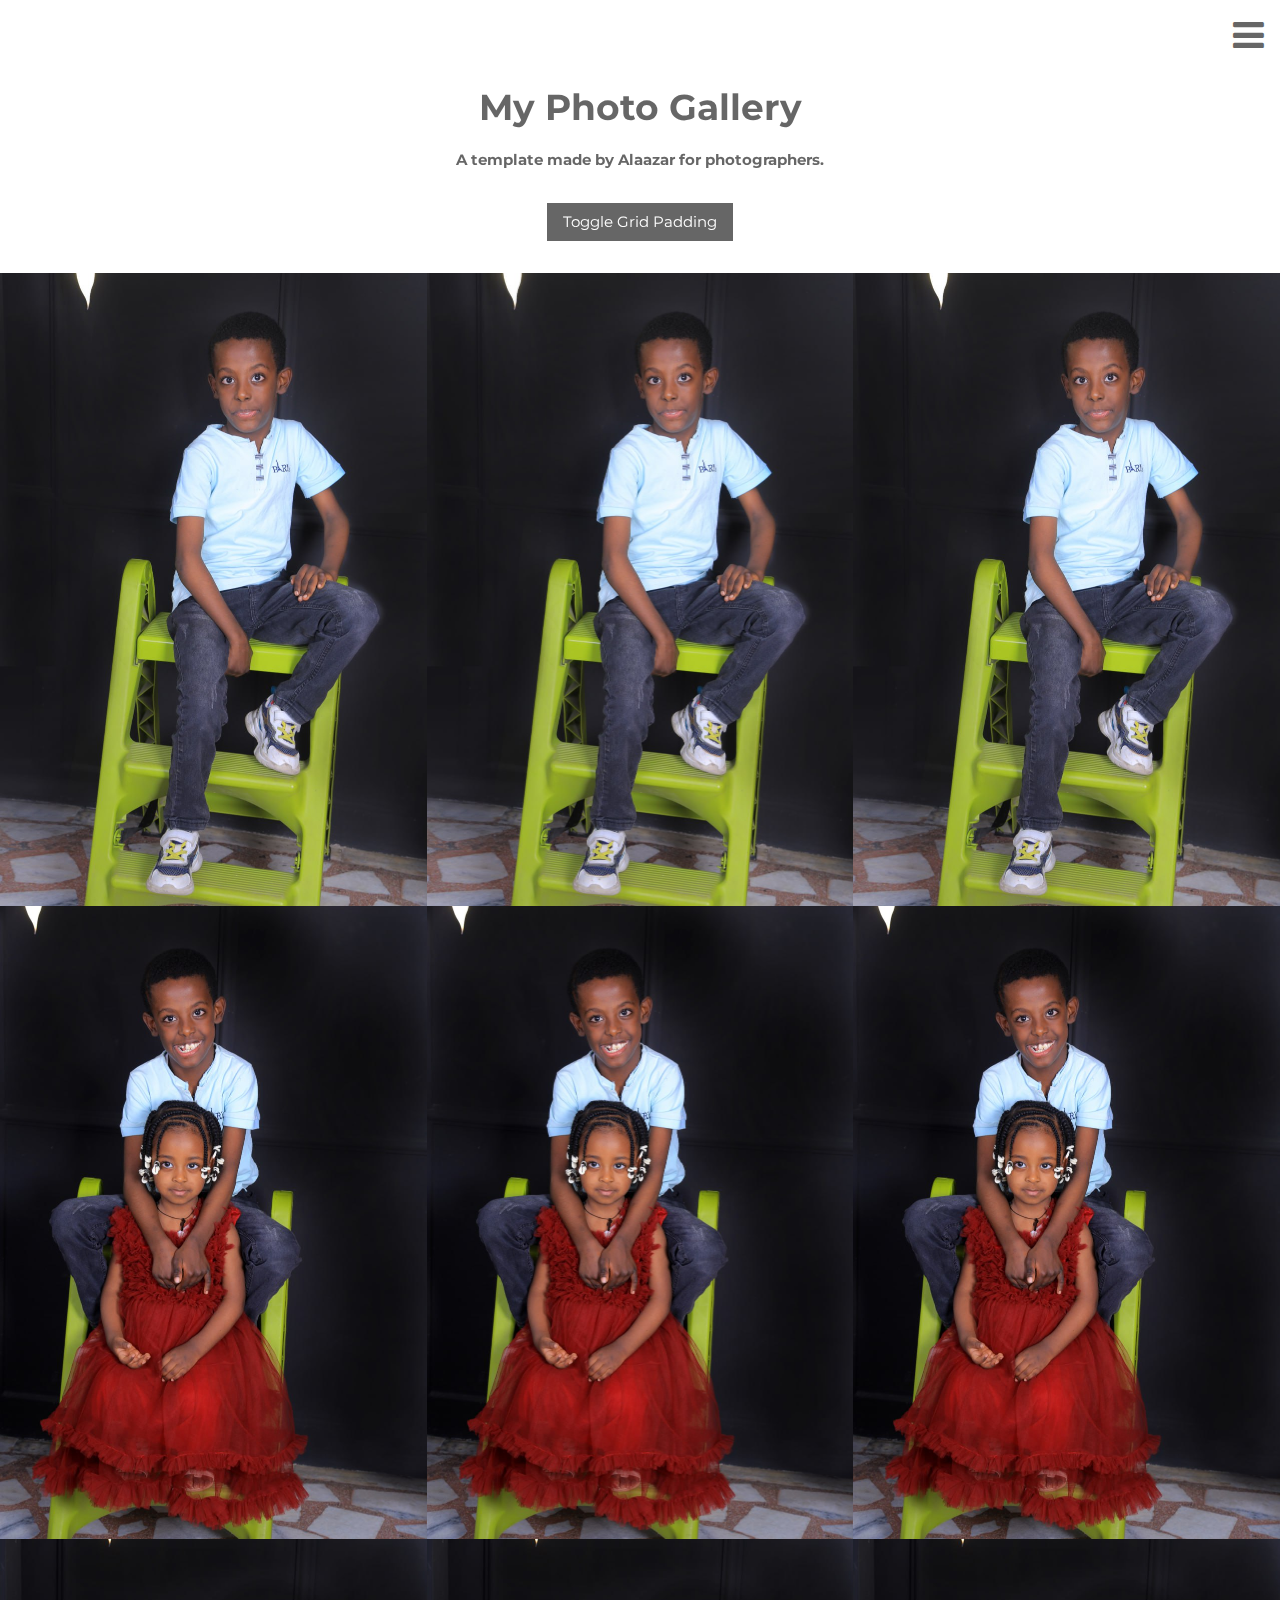
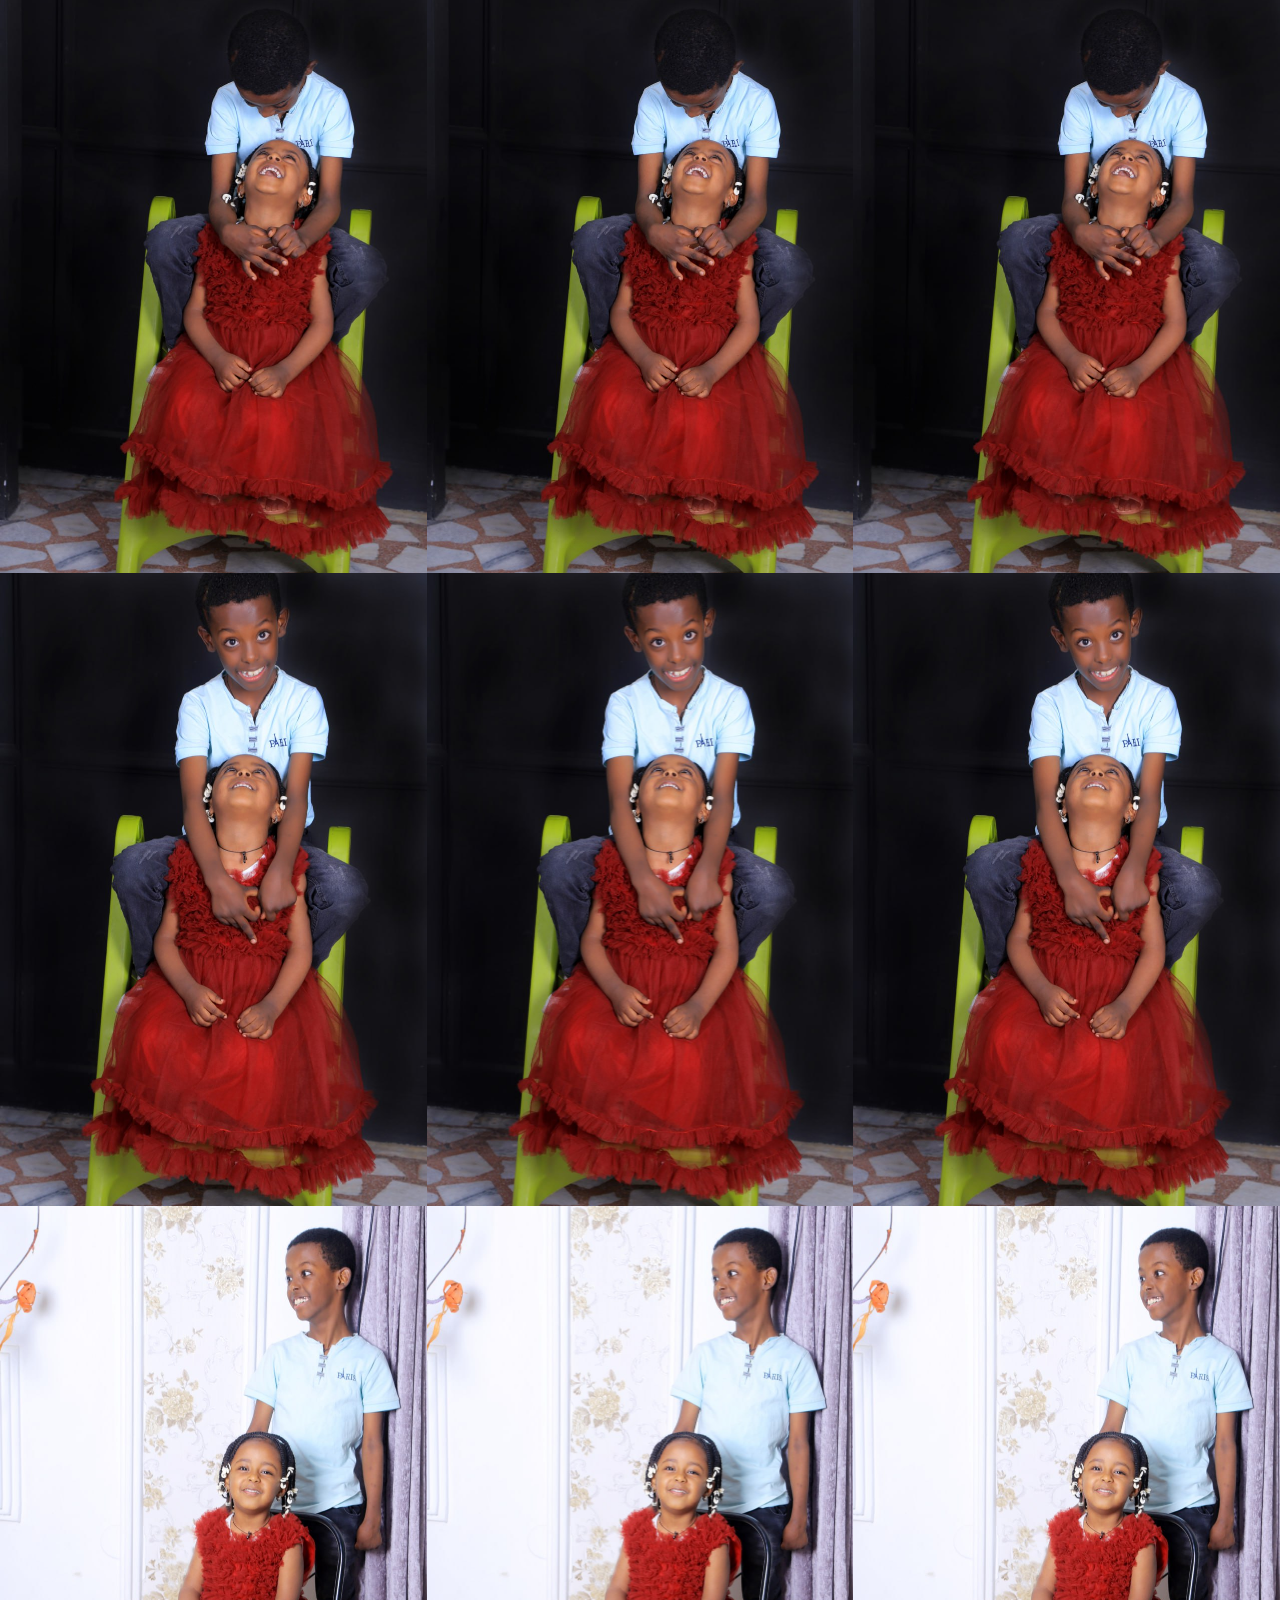
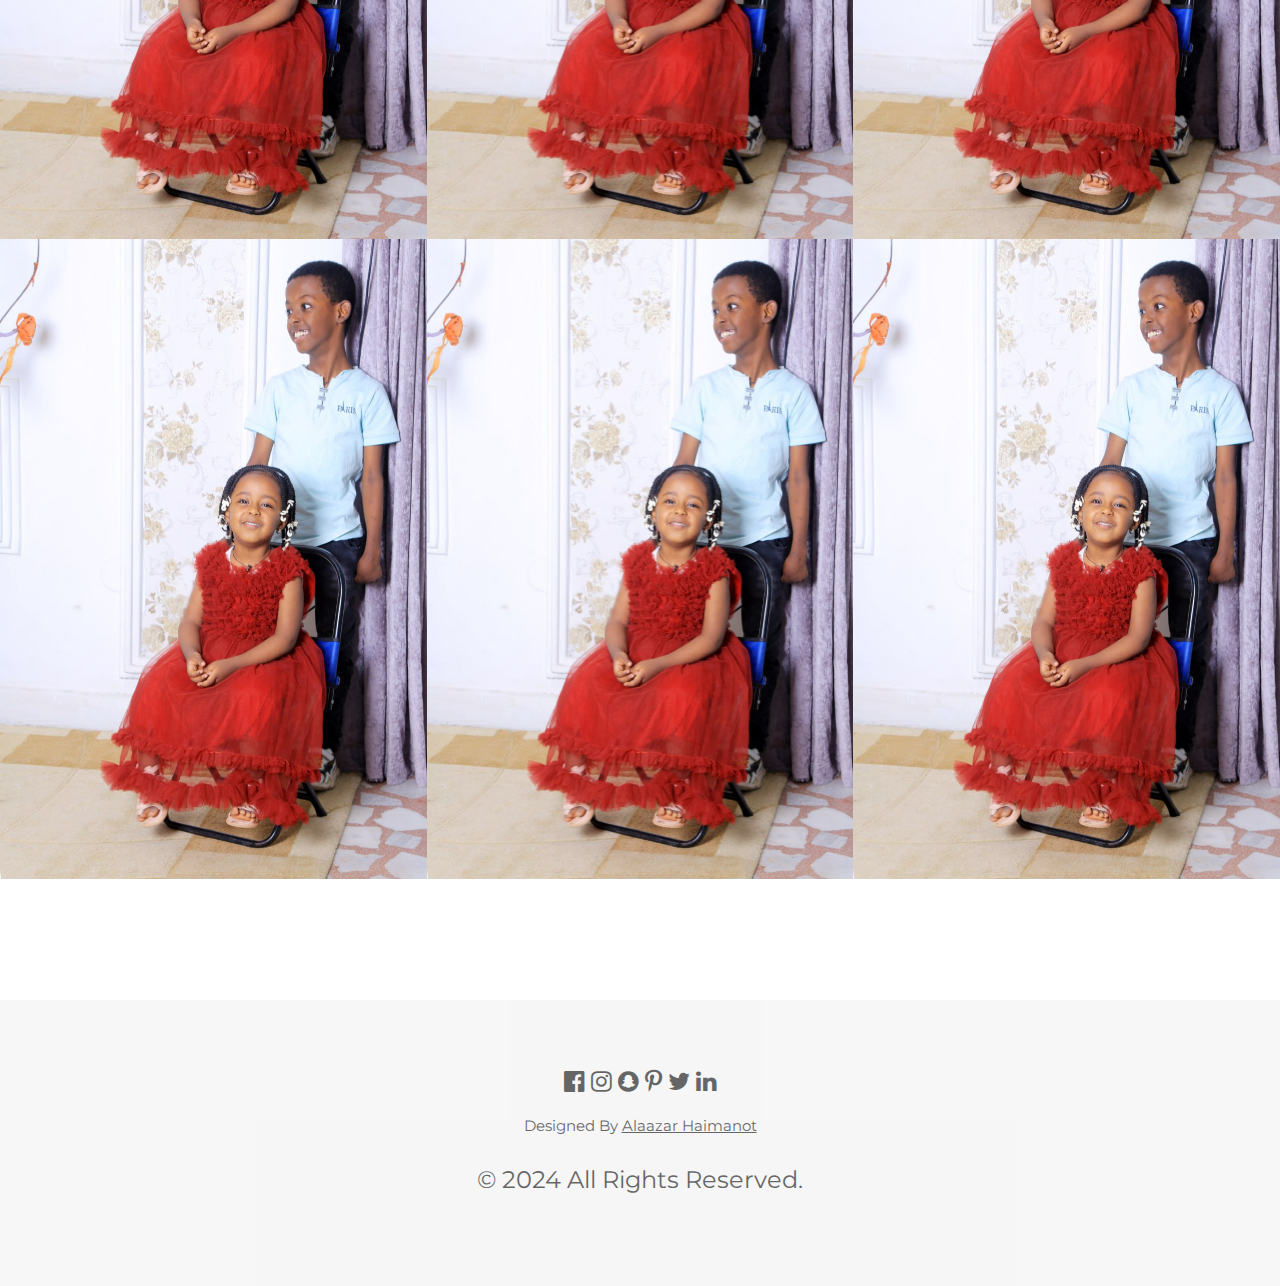
<file: index1imagesgal.html>
<!DOCTYPE html>
<html>
  <head>
    <title>alaazar Personal Website</title>
    <meta charset="UTF-8" />
    <meta name="viewport" content="width=device-width, initial-scale=1" />
    <link rel="stylesheet" href="https://www.w3schools.com/w3css/4/w3.css" />
    <link
      rel="stylesheet"
      href="https://fonts.googleapis.com/css?family=Montserrat"
    />
    <link
      rel="stylesheet"
      href="https://cdnjs.cloudflare.com/ajax/libs/font-awesome/4.7.0/css/font-awesome.min.css"
    />
    <style>
      body,
      h1 {
        font-family: "Montserrat", sans-serif;
      }
      img {
        margin-bottom: -7px;
      }
      .w3-row-padding img {
        margin-bottom: 12px;
      }
    </style>
  </head>
  <body>
    <!-- Sidebar -->
    <nav
      class="w3-sidebar w3-black w3-animate-top w3-xxlarge"
      style="display: none; padding-top: 150px"
      id="mySidebar"
    >
      <a
        href="javascript:void(0)"
        onclick="w3_close()"
        class="w3-button w3-black w3-xxlarge w3-padding w3-display-topright"
        style="padding: 6px 24px"
      >
        <i class="fa fa-remove"></i>
      </a>
      <div class="w3-bar-block w3-center">
        <a
          href="/About/about.html"
          class="w3-bar-item w3-button w3-text-grey w3-hover-black"
          >About</a
        >
        <a href="#" class="w3-bar-item w3-button w3-text-grey w3-hover-black"
          >Photos</a
        >
        <a
          href="/index.html"
          class="w3-bar-item w3-button w3-text-grey w3-hover-black"
          >My Projects</a
        >
        <a
          href="/Contact/contact.html"
          class="w3-bar-item w3-button w3-text-grey w3-hover-black"
          >Contact</a
        >
      </div>
    </nav>

    <!-- !PAGE CONTENT! -->
    <div class="w3-content" style="max-width: 1500px">
      <!-- Header -->
      <div class="w3-opacity">
        <span class="w3-button w3-xxlarge w3-white w3-right" onclick="w3_open()"
          ><i class="fa fa-bars"></i
        ></span>
        <div class="w3-clear"></div>
        <header class="w3-center w3-margin-bottom">
          <h1><b>My Photo Gallery</b></h1>
          <p><b>A template made by Alaazar for photographers.</b></p>
          <p class="w3-padding-16">
            <button class="w3-button w3-black" onclick="myFunction()">
              Toggle Grid Padding
            </button>
          </p>
        </header>
      </div>

      <!-- Photo Grid -->
      <div class="w3-row" id="myGrid" style="margin-bottom: 128px">
        <div class="w3-third">
          <img src="/Assets/Images/alz1.jpg" style="width: 100%" />
          <img src="/Assets/Images/alz2.jpg" style="width: 100%" />
          <img src="/Assets/Images/alz3.jpg" style="width: 100%" />
          <img src="/Assets/Images/alz4.jpg" style="width: 100%" />
          <img src="/Assets/Images/alz5.jpg" style="width: 100%" />
          <img src="/Assets/Images/alz6.jpg" style="width: 100%" />
        </div>

        <div class="w3-third">
          <img src="/Assets/Images/alz1.jpg" style="width: 100%" />
          <img src="/Assets/Images/alz2.jpg" style="width: 100%" />
          <img src="/Assets/Images/alz3.jpg" style="width: 100%" />
          <img src="/Assets/Images/alz4.jpg" style="width: 100%" />
          <img src="/Assets/Images/alz5.jpg" style="width: 100%" />
          <img src="/Assets/Images/alz6.jpg" style="width: 100%" />
        </div>

        <div class="w3-third">
          <img src="/Assets/Images/alz1.jpg" style="width: 100%" />
          <img src="/Assets/Images/alz2.jpg" style="width: 100%" />
          <img src="/Assets/Images/alz3.jpg" style="width: 100%" />
          <img src="/Assets/Images/alz4.jpg" style="width: 100%" />
          <img src="/Assets/Images/alz5.jpg" style="width: 100%" />
          <img src="/Assets/Images/alz6.jpg" style="width: 100%" />
        </div>
      </div>

      <!-- End Page Content -->
    </div>

    <!-- Footer -->
    <footer
      class="w3-container w3-padding-64 w3-light-grey w3-center w3-opacity w3-xlarge"
      style="margin-top: 128px"
    >
      <i class="fa fa-facebook-official w3-hover-opacity"></i>
      <i class="fa fa-instagram w3-hover-opacity"></i>
      <i class="fa fa-snapchat w3-hover-opacity"></i>
      <i class="fa fa-pinterest-p w3-hover-opacity"></i>
      <i class="fa fa-twitter w3-hover-opacity"></i>
      <i class="fa fa-linkedin w3-hover-opacity"></i>
      <p class="w3-medium">
        Designed By
        <a
          href="https://www.w3schools.com/w3css/default.asp"
          target="_blank"
          class="w3-hover-text-green"
          >Alaazar Haimanot</a
        >
      </p>
      <p>© 2024 All Rights Reserved.</p>
    </footer>

    <script>
      // Toggle grid padding
      function myFunction() {
        var x = document.getElementById("myGrid");
        if (x.className === "w3-row") {
          x.className = "w3-row-padding";
        } else {
          x.className = x.className.replace("w3-row-padding", "w3-row");
        }
      }

      // Open and close sidebar
      function w3_open() {
        document.getElementById("mySidebar").style.width = "100%";
        document.getElementById("mySidebar").style.display = "block";
      }

      function w3_close() {
        document.getElementById("mySidebar").style.display = "none";
      }
    </script>
  </body>
</html>
</file>
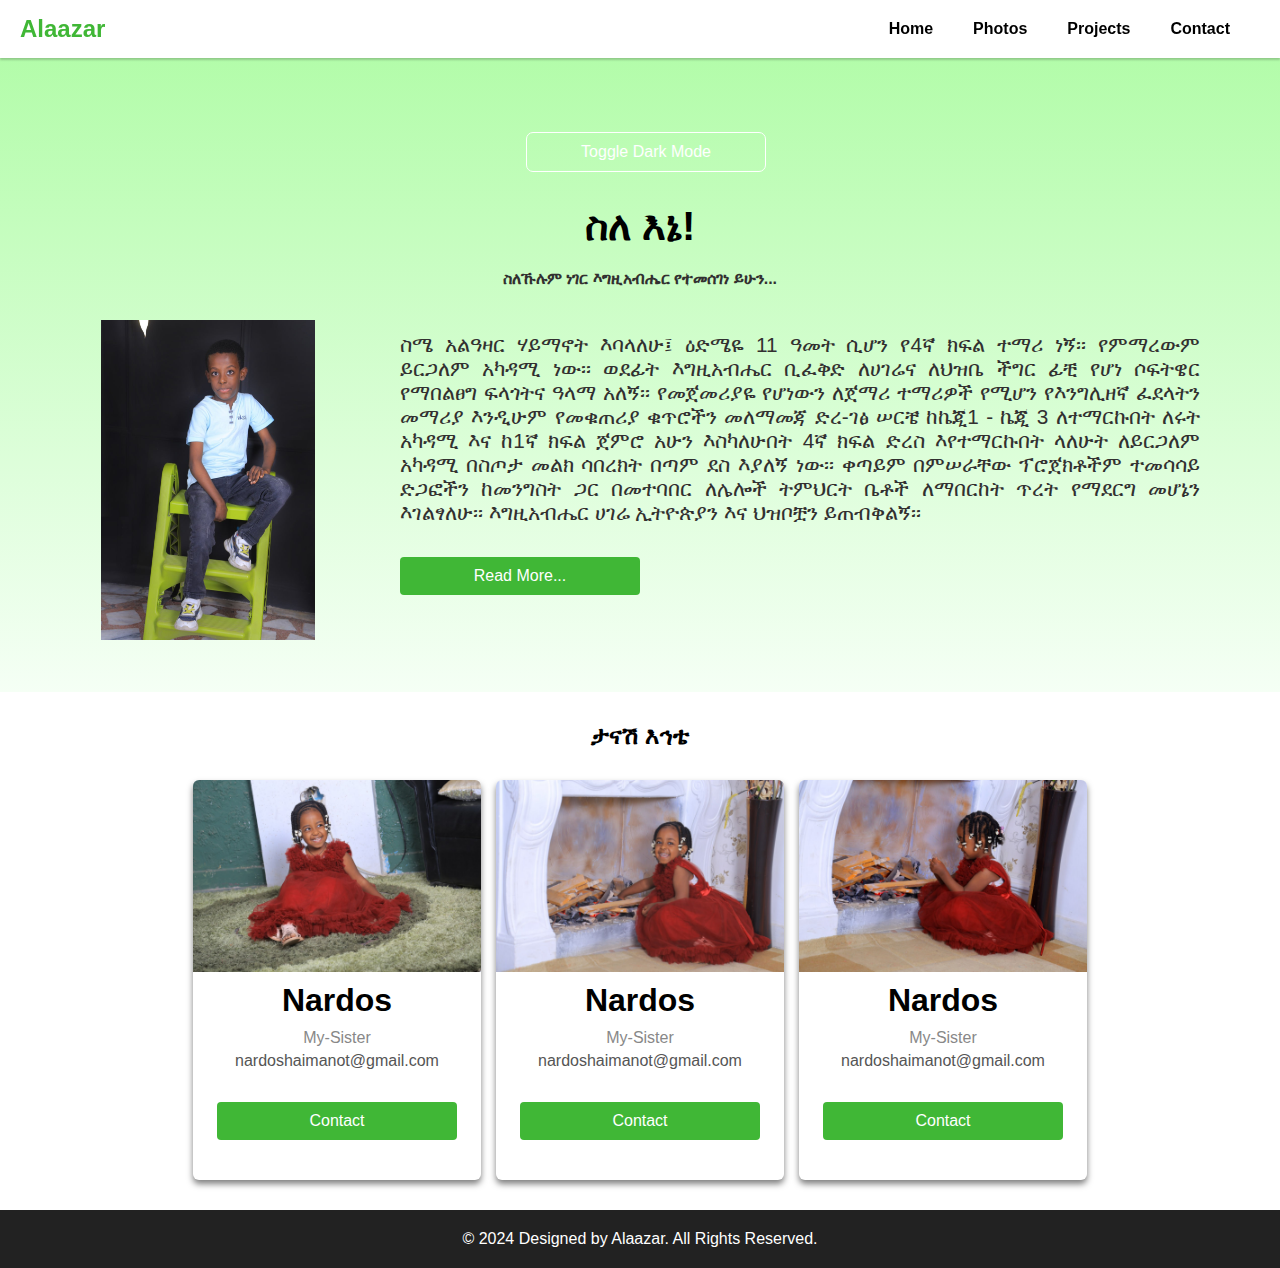
<file: About/about.html>
<!DOCTYPE html>
<html>
  <head>
    <meta charset="UTF-8" />
    <meta name="viewport" content="width=device-width, initial-scale=1.0" />
    <link rel="stylesheet" href="about.css" />
    <title>About Us</title>
  </head>

  <body>
    <header>
      <nav>
        <div class="logo">Alaazar</div>
        <ul class="nav-links">
          <li><a href="/index.html"> Home</a></li>
          <li><a href="/index1imagesgal.html"> Photos</a></li>
          <li><a href="/index.html"> Projects</a></li>
          <li><a href="/Contact/contact.html"> Contact</a></li>
        </ul>
      </nav>
    </header>

    <section class="about">
      <button id="togglebtn" onclick="myFunction()">Toggle Dark Mode</button>
      <h1>ስለ እኔ!</h1>
      <p style="font-weight: bold">ስለኹሉም ነገር እግዚአብሔር የተመሰገነ ይሁን...</p>
      <div class="about-info">
        <div class="about-img">
          <img src="/Assets/Images/alz1.jpg" alt="Alaazar's picture" />
        </div>
        <div>
          <p>
            ስሜ አልዓዛር ሃይማኖት እባላለሁ፤ ዕድሜዬ 11 ዓመት ሲሆን የ4ኛ ክፍል ተማሪ ነኝ፡፡ የምማረውም ይርጋለም
            አካዳሚ ነው፡፡ ወደፊት እግዚአብሔር ቢፈቅድ ለሀገሬና ለህዝቤ ችግር ፊቺ የሆነ ሶፍትዌር የማበልፀግ ፍላጎትና
            ዓላማ አለኝ፡፡ የመጀመሪያዬ የሆነውን ለጀማሪ ተማሪዎች የሚሆን የእንግሊዘኛ ፈደላትን መማሪያ እንዲሁም
            የመቁጠሪያ ቁጥሮችን መለማመጃ ድረ-ገፅ ሠርቼ ከኬጂ1 - ኬጂ 3 ለተማርኩበት ለሩት አካዳሚ እና ከ1ኛ ክፍል
            ጀምሮ አሁን እስካለሁበት 4ኛ ክፍል ድረስ እየተማርኩበት ላለሁት ለይርጋለም አካዳሚ በስጦታ መልክ ሳበረክት
            በጣም ደስ እያለኝ ነው፡፡ ቀጣይም በምሠራቸው ፕሮጀክቶችም ተመሳሳይ ድጋፎችን ከመንግስት ጋር በመተባበር
            ለሌሎች ትምህርት ቤቶች ለማበርከት ጥረት የማደርግ መሆኔን እገልፃለሁ፡፡ እግዚአብሔር ሀገሬ ኢትዮጵያን እና
            ህዝቦቿን ይጠብቅልኝ፡፡
          </p>
          <button>Read More...</button>
        </div>
      </div>
    </section>

    <section class="team">
      <h2>ታናሽ እኅቴ</h2>
      <div class="team-cards">
        <!-- Cards here -->
        <!-- Card 1 -->

        <div class="card">
          <div class="card-img">
            <img
              height="auto"
              width="100%"
              src="/Assets/Images/nardi1.jpg"
              alt="User 1"
            />
          </div>
          <div class="card-info">
            <h3 class="card-name">Nardos</h3>
            <p class="card-role">My-Sister</p>
            <p class="card-email">nardoshaimanot@gmail.com</p>
            <a href="/Contact/contact.html">
              <p><button class="button">Contact</button></p></a
            >
          </div>
        </div>

        <!-- Card 2 -->

        <div class="card">
          <div class="card-img">
            <img src="/Assets/Images/nardi2 copy.jpg" alt="User 2" />
          </div>
          <div class="card-info">
            <h3 class="card-name">Nardos</h3>
            <p class="card-role">My-Sister</p>
            <p class="card-email">nardoshaimanot@gmail.com</p>
            <a href="/Contact/contact.html">
              <p><button class="button">Contact</button></p></a
            >
          </div>
        </div>

        <!-- Card 3 -->

        <div class="card">
          <div class="card-img">
            <img src="/Assets/Images/nardi3.jpg" alt="User 3" />
          </div>
          <div class="card-info">
            <h3 class="card-name">Nardos</h3>
            <p class="card-role">My-Sister</p>
            <p class="card-email">nardoshaimanot@gmail.com</p>
            <a href="/Contact/contact.html">
              <p><button class="button">Contact</button></p></a
            >
          </div>
        </div>
      </div>
    </section>

    <footer>
      <p>&copy; 2024 Designed by Alaazar. All Rights Reserved.</p>
    </footer>
    <script src="index.js" charset="utf-8" type="text/javascript"></script>
  </body>
</html>
</file>
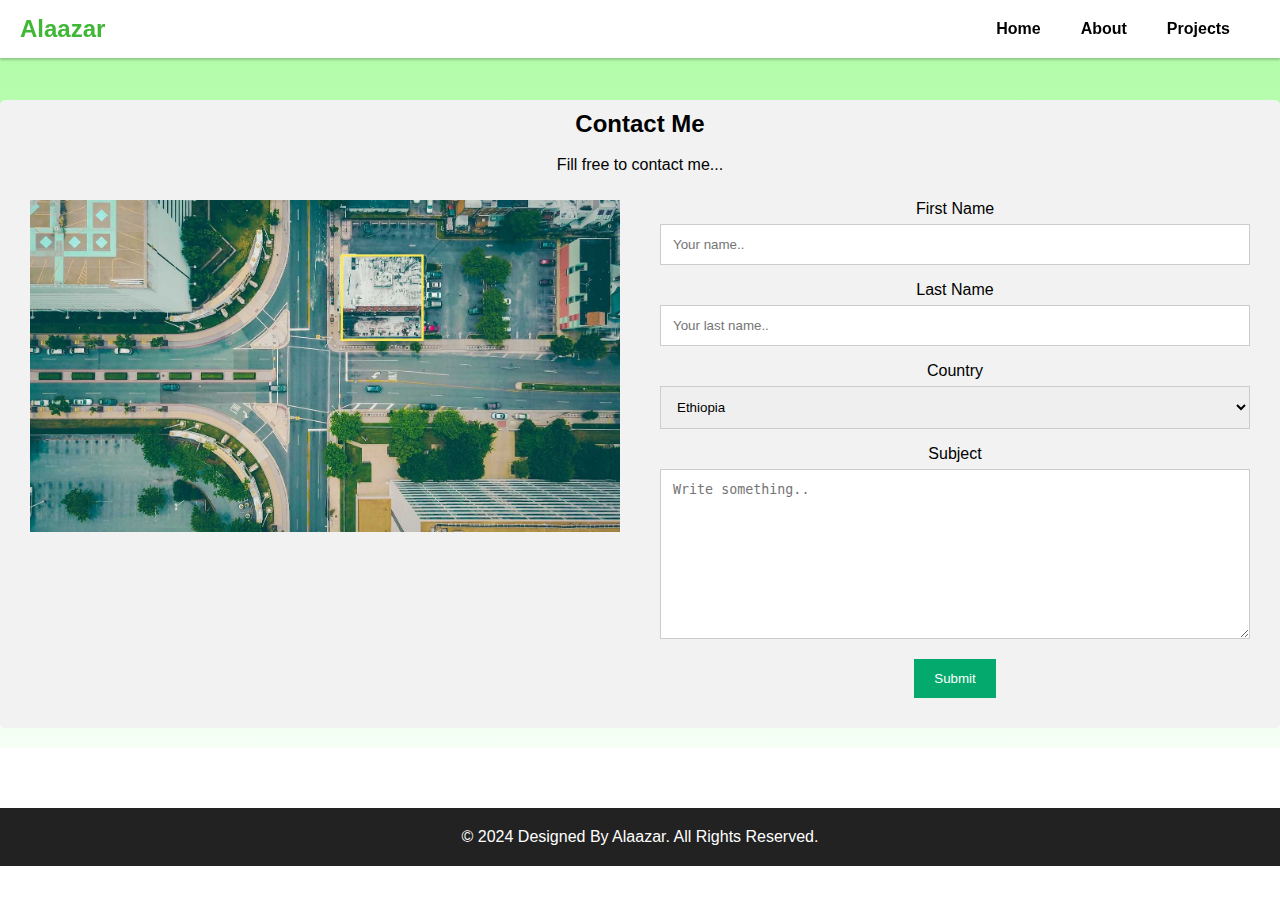
<file: Contact/contact.html>
<!DOCTYPE html>
<html>
  <head>
    <meta charset="UTF-8" />
    <meta name="viewport" content="width=device-width, initial-scale=1.0" />
    <link rel="stylesheet" href="contact.css" />
    <title>Contact Me</title>
    <style>
body {
  font-family: Arial, Helvetica, sans-serif;
}

* {
  box-sizing: border-box;
}

/* Style inputs */
input[type=text], select, textarea {
  width: 100%;
  padding: 12px;
  border: 1px solid #ccc;
  margin-top: 6px;
  margin-bottom: 16px;
  resize: vertical;
}

input[type=submit] {
  background-color: #04AA6D;
  color: white;
  padding: 12px 20px;
  border: none;
  cursor: pointer;
}

input[type=submit]:hover {
  background-color: #45a049;
}

/* Style the container/contact section */
.container {
  border-radius: 5px;
  background-color: #f2f2f2;
  padding: 10px;
}

/* Create two columns that float next to eachother */
.column {
  float: left;
  width: 50%;
  margin-top: 6px;
  padding: 20px;
}

/* Clear floats after the columns */
.row:after {
  content: "";
  display: table;
  clear: both;
}

/* Responsive layout - when the screen is less than 600px wide, make the two columns stack on top of each other instead of next to each other */
@media screen and (max-width: 600px) {
  .column, input[type=submit] {
    width: 100%;
    margin-top: 0;
  }
}
</style>
</head>
  </head>

  <body>
    <header>
      <nav>
        <div class="logo">Alaazar</div>
        <ul class="nav-links">
          <li><a href="/index.html"> Home</a></li>
          <li><a href="/About/about.html"> About</a></li>
          <li><a href="/Project/project..html"> Projects</a></li>
          <!-- <li><a href="#"> Contact</a></li> -->
        </ul>
      </nav>
    </header>

    <section class="contact">
      <!-- <h1>Contact Me</h1>
      <p style="font-weight: bold">ስለኹሉም ነገር እግዚአብሔር የተመሰገነ ይሁን...</p>
      <div class="about-info">
        <div class="about-img">
          <img src="Assets/Images/alz1.jpg" alt="የአባቴ ፣ የእኔና የእኅቴ ናርዶስ ፎቶ" />
        </div>
        <div>

          <button>Read More...</button>
        </div>
      </div> -->
      <div class="container">
  <div style="text-align:center">
    <h2>Contact Me</h2><br>
    <p>Fill free to contact me...</p>
  </div>
  <div class="row">
    <div class="column">
      <img src="/Assets/Images/map.jpg" style="width:100%">
    </div>
    <div class="column">
      <form action="/action_page.php">
        <label for="fname">First Name</label>
        <input type="text" id="fname" name="firstname" placeholder="Your name..">
        <label for="lname">Last Name</label>
        <input type="text" id="lname" name="lastname" placeholder="Your last name..">
        <label for="country">Country</label>
        <select id="country" name="country">
          <option value="australia">Ethiopia</option>
          <option value="canada">Eritria</option>
          <option value="usa">Kenya</option>
        </select>
        <label for="subject">Subject</label>
        <textarea id="subject" name="subject" placeholder="Write something.." style="height:170px"></textarea>
        <input type="submit" value="Submit">
      </form>
    </div>
  </div>
</div>
    </section>

    <section class="team">
 
      </div>
    </section>

    <footer>
      <p>&copy; 2024 Designed By Alaazar. All Rights Reserved.</p>
    </footer>
  </body>
</html>
</file>
<file: style.css>
.fs-4 {
  text-align: left;
  margin-left: 0;
  padding-right: 2em;
}

:root {
  /* primary colors */
  --first-clr1: #092635;
  --sencond-clr1: #1b4242;
  --third-clr1: #5c8374;
  --forth-clr1: #9ec8b9;

  /* secondary colors */
  --first-clr2: #003c43;
  --sencond-clr2: #135d66;
  --third-clr2: #77b0aa;
  --forth-clr2: #e3fef7;

  /* tertiary  colors */
  --first-clr3: #071952;
  --sencond-clr3: #0b666a;
  --third-clr3: #35a29f;
  --forth-clr3: #97feed;
}
body {
  overflow-x: none;
}

footer {
  text-align: center;
  align-items: center;
  justify-content: center;
}
.fs-4 {
  text-align: left;
  margin-left: 0;
  padding-right: 2em;
}
.heading1 {
  text-align: center;
  padding: 10px;
  font-weight: 600;
  font-size: 7vh;
}
h2 {
  font-weight: 500;
}
#img {
  display: block;
  align-items: center;
  height: auto;
  box-shadow: 2px 5px 3px solid skyblue;
}
img {
  border: 4px solid #2196f3;
  display: block;
  justify-content: center;
  align-items: center;
  position: relative;
  height: auto;
  width: 25vw;
  margin: auto;
  float: left;
  margin: 0 20px;
}
#img:hover {
  scale: 1.2;
  transition: 0.3s;
}

.p1 {
  padding-left: 20px;
}

/* .active,
.nav-item:hover {
  background-color: #666;
  color: white;
} */
.dark-mode {
  background-color: black;
  color: white;
  cursor: pointer;
}
#togglebtn {
  border-radius: 7px;
  outline: none;
  cursor: pointer;
  border: 1px solid white;
  color: white;
  background: transparent;
  position: absolute;
  right: 0;
  top: 20px;
  margin-right: 20px;
}
#togglebtn:hover{
  color: #fff;
  background-color: #000;
}
@media (min-width: 601px) {
  .w3-col.m4,
  .w3-third {
    width: auto;
  }
}
.w3-third.w3-row-padding {
  width: auto;
}
.w3-third {
  text-align: left;
  padding: 20px;
}
.inputbtn {
  border: 1px solid #003c43;
  width: fit-content;
  padding: 10px;
  border-radius: 25px;
  font-size: 1.2em;
  font-weight: 600;
  cursor: pointer;
  padding-left: 16px;
  padding-right: 16px;
  background: #2196f3;
  color: white;
}
.inputbtn:hover {
  /* background: #2196f3; */
  background: #0b666a;
  color: white;
  transition: 0.3 ease;
  scale: 0.8;
}

.nabbar {
  text-align: center;
  margin-right: 20px;
}
.nabbar a:hover {
  text-align: center;
  margin-right: 20px;
  text-decoration: underline;
  color: goldenrod;
  transition: 0.4s ease-in-out;
  font-weight: 700;
}
ul a {
  text-decoration: none;
  padding-left: 0.8em;
}

/* #2196F3 !important */
</file>
<file: English-Lowercase-Letters/style.css>
.fs-4 {
  text-align: left;
  margin-left: 0;
  padding-right: 2em;
}
/* head {
  margin-left: 10%;
} */
* {
  margin: 0;
  padding: 0;
}

:root {
  /* primary colors */
  --first-clr1: #092635;
  --sencond-clr1: #1b4242;
  --third-clr1: #5c8374;
  --forth-clr1: #9ec8b9;

  /* secondary colors */
  --first-clr2: #003c43;
  --sencond-clr2: #135d66;
  --third-clr2: #77b0aa;
  --forth-clr2: #e3fef7;

  /* tertiary  colors */
  --first-clr3: #071952;
  --sencond-clr3: #0b666a;
  --third-clr3: #35a29f;
  --forth-clr3: #97feed;
}

h1 {
  margin-top: 50px;
  color: #003c43;
  font-size: 60px;
  font-weight: bold;
  text-align: center;
  margin-bottom: 40px;
  text-transform: capitalize;
}

/* .ABCD {
  display: flex;
  align-items: center;
  justify-content: center;
} */
.container {
  display: grid;
  grid-template-columns: repeat(6, 1fr);
  grid-template-rows: repeat(5, 1fr);
  gap: 10px;
  width: auto;
  height: auto;
  padding: 10px;
}
.container :hover {
  font-size: 70px;
  background-color: rgb(176, 91, 91);
  cursor: pointer;
  transition: 0.5s ease-in-out;
  font-size: 0%;
}
.a:hover {
  background-image: url("/Assets/Images/a\ for\ apple1.jpg");
  background-size: cover;
}
.b:hover {
  background-image: url("/assets/Images/B\ for\ Ball.jpg");
  background-size: cover;
}
.c:hover {
  background-image: url("/assets/Images/C\ for\ Car.jfif");
  background-size: cover;
}
.d:hover {
  background-image: url("/assets/Images/D\ for\ Dog.jpg");
  background-size: cover;
}
.e:hover {
  background-image: url("/assets/Images/E\ for\ Egg.jpg");
  background-size: cover;
}
.f:hover {
  background-image: url("/assets/Images/F\ for\ Fish.jpg");
  background-size: cover;
}
.g:hover {
  background-image: url("/assets/Images/G\ for\ Giraffe.jpg");
  background-size: cover;
}
.h:hover {
  background-image: url("/assets/Images/H\ for\ Hat.jpg");
  background-size: cover;
}
.i:hover {
  background-image: url("/assets/Images/Ice\ cream\ vector.jpg");
  background-size: cover;
}
.j:hover {
  background-image: url("/assets/Images/J\ for\ Juice.jpg");
  background-size: cover;
}
.k:hover {
  background-image: url("/assets/Images/K\ for\ kite.jpg");
  background-size: cover;
}
.l:hover {
  background-image: url("/assets/Images/L\ for\ Lemon.jpg");
  background-size: cover;
}
.m:hover {
  background-image: url("/assets/Images/M\ for\ Mango.jpg");
  background-size: cover;
}
.n:hover {
  background-image: url("/assets/Images/N\ for\ Nest.jpg");
  background-size: cover;
}
.o:hover {
  background-image: url("/assets/Images/O\ for\ Orange.jpg");
  background-size: cover;
}
.p:hover {
  background-image: url("/assets/Images/P\ for\ Peach.jpg");
  background-size: cover;
}
.q:hover {
  background-image: url("/assets/Images/Q\ for\ Queen.jpg");
  background-size: cover;
}
.r:hover {
  background-image: url("/assets/Images/R\ for\ Rabbit\ \(1\).jpg");
  background-size: cover;
}
.s:hover {
  background-image: url("/assets/Images/S\ for\ Sun\ \(2\).jpg");
  background-size: cover;
}
.t:hover {
  background-image: url("/assets/Images/T\ for\ Tiger\ \(2\).jpg");
  background-size: cover;
}
.u:hover {
  background-image: url("/assets/Images/U\ for\ Umbrella.jpg");
  background-size: cover;
}
.v:hover {
  background-image: url("/assets/Images/V\ for\ Violin.jpg");
  background-size: cover;
}
.w:hover {
  background-image: url("/assets/Images/W\ for\ Wolf.jpg");
  background-size: cover;
}
.x:hover {
  background-image: url("/assets/Images/X\ for\ xylophone.jpg");
  background-size: cover;
}
.y:hover {
  background-image: url("/assets/Images/Y\ for\ Yoyo.jpg");
  background-size: cover;
}
.z:hover {
  background-image: url("/assets/Images/Z\ for\ Zebra.jpg");
  background-size: cover;
}
.ET:hover {
  background-image: url("/assets/Images/Ethiopian\ Flag.jpg");
  background-size: cover;
}
.abc {
  justify-content: space-evenly;
}
.pressed {
  box-shadow: 0 3px 4px 0 #dbedf3;
  opacity: 0.5;
}
section {
  display: flex;
  justify-content: center;
}
.myLetter {
  font-size: 50px;
  background-color: #0b666a;
  color: white;
  width: 150px;
  height: 150px;
  display: flex;
  align-items: center;
  justify-content: center;
  padding: 10px;
  border: 6px solid #06656a;
  border-radius: 10px;
  /* margin-left: 45px; */
}
.myLetter:hover {
  box-shadow: 5px 10px 18px #06656a;
  color: #135d66;
  scale: 1.5;
  transition: 0.35s ease-in-out;
}

#myAudio {
  margin-top: 90px;
  width: 200px;
  height: 30px;
}
#myAudio:hover {
  background: transparent;
}
@media (max-width: 320px) {
  .container {
    width: 150px;
    height: 100%;
    grid-template-columns: repeat(1, 1fr);
    margin: 50px;
  }
}
@media (min-width: 375px) {
  .container {
    width: 300px;
    height: 100%;
    grid-template-columns: repeat(2, 1fr);
    margin: 5px;
  }
}
@media (min-width: 425px) {
  .container {
    width: 300px;
    height: 100%;
    grid-template-columns: repeat(2, 1fr);
    margin: 50px;
  }
}
@media (min-width: 768px) {
  .container {
    width: 620px;
    height: 100%;
    grid-template-columns: repeat(4, 1fr);
    margin: 5px;
  }
}
@media (min-width: 1024px) {
  .container {
    width: 100%;
    height: 100%;
    grid-template-columns: repeat(4, 1fr);
    margin: 5px;
    gap: 80px;
  }
}
@media (min-width: 1440px) {
  .container {
    width: 100%;
    height: 100%;
    grid-template-columns: repeat(5, 1fr);
    margin: 5px;
    gap: 80px;
  }
}
</file>
<file: English-Uper&Lowercase-Letters/style.css>
.fs-4 {
  text-align: left;
  margin-left: 0;
  padding-right: 2em;
}

* {
  margin: 0;
  padding: 0;
}

:root {
  /* primary colors */
  --first-clr1: #092635;
  --sencond-clr1: #1b4242;
  --third-clr1: #5c8374;
  --forth-clr1: #9ec8b9;

  /* secondary colors */
  --first-clr2: #003c43;
  --sencond-clr2: #135d66;
  --third-clr2: #77b0aa;
  --forth-clr2: #e3fef7;

  /* tertiary  colors */
  --first-clr3: #071952;
  --sencond-clr3: #0b666a;
  --third-clr3: #35a29f;
  --forth-clr3: #97feed;
}

h1 {
  margin-top: 50px;
  color: #003c43;
  font-size: 60px;
  font-weight: bold;
  text-align: center;
  margin-bottom: 40px;
  text-transform: capitalize;
}

.ABCD {
  display: flex;
  align-items: center;
  justify-content: center;
}
.container {
  display: grid;
  grid-template-columns: repeat(6, 1fr);
  grid-template-rows: repeat(5, 1fr);
  gap: 10px;
  width: 1000px;
  height: 1000px;
  padding: 10px;
}
.container :hover {
  font-size: 70px;
  background-color: rgb(176, 91, 91);
  cursor: pointer;
  transition: 0.5s ease-in-out;
  font-size: 0%;
}
.Aa:hover {
  background-image: url("/Assets/Images/a\ for\ apple1.jpg");
  background-size: cover;
}
.Bb:hover {
  background-image: url("/assets/Images/B\ for\ Ball.jpg");
  background-size: cover;
}
.Cc:hover {
  background-image: url("/assets/Images/C\ for\ Car.jfif");
  background-size: cover;
}
.Dd:hover {
  background-image: url("/assets/Images/D\ for\ Dog.jpg");
  background-size: cover;
}
.Ee:hover {
  background-image: url("/assets/Images/E\ for\ Egg.jpg");
  background-size: cover;
}
.Ff:hover {
  background-image: url("/assets/Images/F\ for\ Fish.jpg");
  background-size: cover;
}
.Gg:hover {
  background-image: url("/assets/Images/G\ for\ Giraffe.jpg");
  background-size: cover;
}
.Hh:hover {
  background-image: url("/assets/Images/H\ for\ Hat.jpg");
  background-size: cover;
}
.Ii:hover {
  background-image: url("/assets/Images/Ice\ cream\ vector.jpg");
  background-size: cover;
}
.Jj:hover {
  background-image: url("/assets/Images/J\ for\ Juice.jpg");
  background-size: cover;
}
.Kk:hover {
  background-image: url("/assets/Images/K\ for\ kite.jpg");
  background-size: cover;
}
.Ll:hover {
  background-image: url("/assets/Images/L\ for\ Lemon.jpg");
  background-size: cover;
}
.Mm:hover {
  background-image: url("/assets/Images/M\ for\ Mango.jpg");
  background-size: cover;
}
.Nn:hover {
  background-image: url("/assets/Images/N\ for\ Nest.jpg");
  background-size: cover;
}
.Oo:hover {
  background-image: url("/assets/Images/O\ for\ Orange.jpg");
  background-size: cover;
}
.Pp:hover {
  background-image: url("/assets/Images/P\ for\ Peach.jpg");
  background-size: cover;
}
.Qq:hover {
  background-image: url("/assets/Images/Q\ for\ Queen.jpg");
  background-size: cover;
}
.Rr:hover {
  background-image: url("/assets/Images/R\ for\ Rabbit\ \(1\).jpg");
  background-size: cover;
}
.Ss:hover {
  background-image: url("/assets/Images/S\ for\ Sun\ \(2\).jpg");
  background-size: cover;
}
.Tt:hover {
  background-image: url("/assets/Images/T\ for\ Tiger\ \(2\).jpg");
  background-size: cover;
}
.Uu:hover {
  background-image: url("/assets/Images/U\ for\ Umbrella.jpg");
  background-size: cover;
}
.Vv:hover {
  background-image: url("/assets/Images/V\ for\ Violin.jpg");
  background-size: cover;
}
.Ww:hover {
  background-image: url("/assets/Images/W\ for\ Wolf.jpg");
  background-size: cover;
}
.Xx:hover {
  background-image: url("/assets/Images/X\ for\ xylophone.jpg");
  background-size: cover;
}
.Yy:hover {
  background-image: url("/assets/Images/Y\ for\ Yoyo.jpg");
  background-size: cover;
}
.Zz:hover {
  background-image: url("/assets/Images/Z\ for\ Zebra.jpg");
  background-size: cover;
}
.ET:hover {
  background-image: url("/assets/Images/Ethiopian\ Flag.jpg");
  background-size: cover;
}

.abc {
  justify-content: space-evenly;
}
.pressed {
  box-shadow: 0 3px 4px 0 #dbedf3;
  opacity: 0.5;
}

.myLetter {
  font-size: 50px;
  background-color: #0b666a;
  color: white;
  width: 150px;
  height: 150px;
  display: flex;
  align-items: center;
  justify-content: center;
  padding: 10px;
  border: 6px solid #06656a;
  border-radius: 10px;
  /* margin-left: 45px; */
}
.myLetter:hover {
  box-shadow: 2px 1.5px #66b798;
  box-shadow: 5px 10px 18px #06656a;
  color: #135d66;
  scale: 1.5;
  transition: 0.35s ease-in-out;
}
#myAudio {
  margin-top: 90px;
  width: 200px;
  height: 30px;
}
#myAudio:hover {
  background: transparent;
}

@media (max-width: 320px) {
  .container {
    width: 150px;
    height: 100%;
    grid-template-columns: repeat(1, 1fr);
    margin: 50px;
  }
}
@media (min-width: 375px) {
  .container {
    width: 300px;
    height: 100%;
    grid-template-columns: repeat(2, 1fr);
    margin: 5px;
  }
}
@media (min-width: 425px) {
  .container {
    width: 300px;
    height: 100%;
    grid-template-columns: repeat(2, 1fr);
    margin: 50px;
  }
}
@media (min-width: 768px) {
  .container {
    width: 620px;
    height: 100%;
    grid-template-columns: repeat(4, 1fr);
    margin: 5px;
  }
}
@media (min-width: 1024px) {
  .container {
    width: 100%;
    height: 100%;
    grid-template-columns: repeat(4, 1fr);
    margin: 5px;
    gap: 80px;
  }
}
@media (min-width: 1440px) {
  .container {
    width: 100%;
    height: 100%;
    grid-template-columns: repeat(5, 1fr);
    margin: 5px;
    gap: 80px;
  }
}
</file>
<file: English-Upercase-Letters/style.css>
.fs-4 {
  text-align: left;
  margin-left: 0;
  padding-right: 2em;
}
/* head {
  margin-left: 10%;
} */
* {
  margin: 0;
  padding: 0;
}

:root {
  /* primary colors */
  --first-clr1: #092635;
  --sencond-clr1: #1b4242;
  --third-clr1: #5c8374;
  --forth-clr1: #9ec8b9;

  /* secondary colors */
  --first-clr2: #003c43;
  --sencond-clr2: #135d66;
  --third-clr2: #77b0aa;
  --forth-clr2: #e3fef7;

  /* tertiary  colors */
  --first-clr3: #071952;
  --sencond-clr3: #0b666a;
  --third-clr3: #35a29f;
  --forth-clr3: #97feed;
}

h1 {
  margin-top: 50px;
  color: #003c43;
  font-size: 60px;
  font-weight: bold;
  text-align: center;
  margin-bottom: 40px;
  text-transform: capitalize;
}

/* .ABCD {
  display: flex;
  align-items: center;
  justify-content: center;
} */
.container {
  display: grid;
  grid-template-columns: repeat(6, 1fr);
  grid-template-rows: repeat(5, 1fr);
  gap: 10px;
  width: auto;
  height: auto;
  padding: 10px;
}
.container :hover {
  font-size: 70px;
  background-color: rgb(176, 91, 91);
  cursor: pointer;
  transition: 0.5s ease-in-out;
  font-size: 0%;
}
.a:hover {
  background-image: url("/Assets/Images/a\ for\ apple1.jpg");
  background-size: cover;
}
.b:hover {
  background-image: url("/assets/Images/B\ for\ Ball.jpg");
  background-size: cover;
}
.c:hover {
  background-image: url("/assets/Images/C\ for\ Car.jfif");
  background-size: cover;
}
.d:hover {
  background-image: url("/assets/Images/D\ for\ Dog.jpg");
  background-size: cover;
}
.e:hover {
  background-image: url("/assets/Images/E\ for\ Egg.jpg");
  background-size: cover;
}
.f:hover {
  background-image: url("/assets/Images/F\ for\ Fish.jpg");
  background-size: cover;
}
.g:hover {
  background-image: url("/assets/Images/G\ for\ Giraffe.jpg");
  background-size: cover;
}
.h:hover {
  background-image: url("/assets/Images/H\ for\ Hat.jpg");
  background-size: cover;
}
.i:hover {
  background-image: url("/assets/Images/Ice\ cream\ vector.jpg");
  background-size: cover;
}
.j:hover {
  background-image: url("/assets/Images/J\ for\ Juice.jpg");
  background-size: cover;
}
.k:hover {
  background-image: url("/assets/Images/K\ for\ kite.jpg");
  background-size: cover;
}
.l:hover {
  background-image: url("/assets/Images/L\ for\ Lemon.jpg");
  background-size: cover;
}
.m:hover {
  background-image: url("/assets/Images/M\ for\ Mango.jpg");
  background-size: cover;
}
.n:hover {
  background-image: url("/assets/Images/N\ for\ Nest.jpg");
  background-size: cover;
}
.o:hover {
  background-image: url("/assets/Images/O\ for\ Orange.jpg");
  background-size: cover;
}
.p:hover {
  background-image: url("/assets/Images/P\ for\ Peach.jpg");
  background-size: cover;
}
.q:hover {
  background-image: url("/assets/Images/Q\ for\ Queen.jpg");
  background-size: cover;
}
.r:hover {
  background-image: url("/assets/Images/R\ for\ Rabbit\ \(1\).jpg");
  background-size: cover;
}
.s:hover {
  background-image: url("/assets/Images/S\ for\ Sun\ \(2\).jpg");
  background-size: cover;
}
.t:hover {
  background-image: url("/assets/Images/T\ for\ Tiger\ \(2\).jpg");
  background-size: cover;
}
.u:hover {
  background-image: url("/assets/Images/U\ for\ Umbrella.jpg");
  background-size: cover;
}
.v:hover {
  background-image: url("/assets/Images/V\ for\ Violin.jpg");
  background-size: cover;
}
.w:hover {
  background-image: url("/assets/Images/W\ for\ Wolf.jpg");
  background-size: cover;
}
.x:hover {
  background-image: url("/assets/Images/X\ for\ xylophone.jpg");
  background-size: cover;
}
.y:hover {
  background-image: url("/assets/Images/Y\ for\ Yoyo.jpg");
  background-size: cover;
}
.z:hover {
  background-image: url("/assets/Images/Z\ for\ Zebra.jpg");
  background-size: cover;
}
.ET:hover {
  background-image: url("/assets/Images/Ethiopian\ Flag.jpg");
  background-size: cover;
}
.abc {
  justify-content: space-evenly;
}
.pressed {
  box-shadow: 0 3px 4px 0 #dbedf3;
  opacity: 0.5;
}
section {
  display: flex;
  justify-content: center;
}
.myLetter {
  font-size: 50px;
  background-color: #0b666a;
  color: white;
  width: 150px;
  height: 150px;
  display: flex;
  align-items: center;
  justify-content: center;
  padding: 10px;
  border: 6px solid #06656a;
  border-radius: 10px;
  text-transform: capitalize;
  /* margin-left: 45px; */
}
.myLetter:hover {
  box-shadow: 5px 10px 18px #06656a;
  color: #135d66;
  scale: 1.5;
  transition: 0.35s ease-in-out;
}

#myAudio {
  margin-top: 90px;
  width: 200px;
  height: 30px;
}
#myAudio:hover {
  background: transparent;
}
@media (max-width: 320px) {
  .container {
    width: 150px;
    height: 100%;
    grid-template-columns: repeat(1, 1fr);
    margin: 50px;
  }
}
@media (min-width: 375px) {
  .container {
    width: 300px;
    height: 100%;
    grid-template-columns: repeat(2, 1fr);
    margin: 5px;
  }
}
@media (min-width: 425px) {
  .container {
    width: 300px;
    height: 100%;
    grid-template-columns: repeat(2, 1fr);
    margin: 50px;
  }
}
@media (min-width: 768px) {
  .container {
    width: 620px;
    height: 100%;
    grid-template-columns: repeat(4, 1fr);
    margin: 5px;
  }
}
@media (min-width: 1024px) {
  .container {
    width: 100%;
    height: 100%;
    grid-template-columns: repeat(4, 1fr);
    margin: 5px;
    gap: 80px;
  }
}
@media (min-width: 1440px) {
  .container {
    width: 100%;
    height: 100%;
    grid-template-columns: repeat(5, 1fr);
    margin: 5px;
    gap: 80px;
  }
}
</file>
<file: Whole Numbers/style.css>
.fs-4 {
  text-align: left;
  margin-left: 0;
  padding-right: 2em;
}

:root {
  /* primary colors */
  --first-clr1: #092635;
  --sencond-clr1: #1b4242;
  --third-clr1: #5c8374;
  --forth-clr1: #9ec8b9;

  /* secondary colors */
  --first-clr2: #003c43;
  --sencond-clr2: #135d66;
  --third-clr2: #77b0aa;
  --forth-clr2: #e3fef7;

  /* tertiary  colors */
  --first-clr3: #071952;
  --sencond-clr3: #0b666a;
  --third-clr3: #35a29f;
  --forth-clr3: #97feed;
}

* {
  margin: 0;
  padding: 0;
}
/* body {
  display: flex;
  align-items: center;
  justify-content: center;
  background: linear-gradient(45deg, rgb(222, 90, 90), rgb(255, 217, 0));
  margin: 30px;
} */
.heading1 {
  margin-top: 50px;
  color: #003c43;
  font-size: 8vh;
  font-weight: bold;
  text-align: center;
  margin-bottom: 40px;
  display: flex;
  justify-content: center;
}

.container {
  display: grid;
  grid-template-columns: repeat(6, 1fr);
  grid-template-rows: repeat(6, 1fr);
  gap: 10px;
  width: 100%;
  height: auto;
  padding: 10px;
}
section {
  display: flex;
  justify-content: center;
}
.container :hover {
  font-size: 73px;
  color: #fff;
  cursor: pointer;
  transition: 0.5s ease-in-out;
}
.ET:hover {
  background-image: url(/Assets/Images/Ethiopian\ Flag.jpg);
  background-size: cover;
  font-size: 0%;
}
.nm0:hover {
  background-image: url(/Assets/Images/0.jfif.jpg);
  background-size: cover;
  font-size: 0%;
}
.nm1:hover {
  background-image: url(/Assets/Images/1_1_11zon.jpeg);
  background-size: cover;
  font-size: 0%;
}
.nm2:hover {
  background-image: url(/Assets/Images/2_2_11zon.jpeg);
  background-size: cover;
  font-size: 0%;
}
.nm3:hover {
  background-image: url(/Assets/Images/3_3_11zon.jpeg);
  background-size: cover;
  font-size: 0%;
}
.nm4:hover {
  background-image: url(/Assets/Images/4_4_11zon.jpeg);
  background-size: cover;
  font-size: 0%;
}
.nm5:hover {
  background-image: url(/Assets/Images/5_5_11zon.jpeg);
  background-size: cover;
  font-size: 0%;
}
.nm6:hover {
  background-image: url(/Assets/Images/6_6_11zon.jpeg);
  background-size: cover;
  font-size: 0%;
}
.nm7:hover {
  background-image: url(/Assets/Images/7_7_11zon.jpeg);
  background-size: cover;
  font-size: 0%;
}
.nm8:hover {
  background-image: url(/Assets/Images/8_8_11zon.jpeg);
  background-size: cover;
  font-size: 0%;
}
.nm9:hover {
  background-image: url(/Assets/Images/9_9_11zon.jpeg);
  background-size: cover;
  font-size: 0%;
}
.nm10:hover {
  background-image: url(/Assets/Images/10_10_11zon.jpeg);
  background-size: cover;
  font-size: 0%;
}
.nm11:hover {
  background-image: url(/Assets/Images/11_11_11zon.jpeg);
  background-size: cover;
  font-size: 0%;
}
.nm12:hover {
  background-image: url(/Assets/Images/12_12_11zon.jpeg);
  background-size: cover;
  font-size: 0%;
}
.nm13:hover {
  background-image: url(/Assets/Images/13_13_11zon.png);
  background-size: cover;
  font-size: 0%;
}
.nm14:hover {
  background-image: url(/Assets/Images/14_14_11zon.jpeg);
  background-size: cover;
  font-size: 0%;
}
.nm15:hover {
  background-image: url(/Assets/Images/15_15_11zon.jpeg);
  background-size: cover;
  font-size: 0%;
}
.nm16:hover {
  background-image: url(/Assets/Images/16_16_11zon.jpeg);
  background-size: cover;
  font-size: 0%;
}
.nm17:hover {
  background-image: url(/Assets/Images/17_17_11zon.jpeg);
  background-size: cover;
  font-size: 0%;
}
.nm18:hover {
  background-image: url(/Assets/Images/18_18_11zon.jpeg);
  background-size: cover;
  font-size: 0%;
}
.nm19:hover {
  background-image: url(/Assets/Images/19_19_11zon.png);
  background-size: cover;
  font-size: 0%;
}
.nm20:hover {
  background-image: url(/Assets/Images/20_20_11zon.jpeg);
  background-size: cover;
  font-size: 0%;
}
.nm21:hover {
  background-image: url(/Assets/Images/21_21_11zon.jpeg);
  background-size: cover;
  font-size: 0%;
}
.nm22:hover {
  background-image: url(/Assets/Images/22_22_11zon.jpeg);
  background-size: cover;
  font-size: 0%;
}
.nm23:hover {
  background-image: url(/Assets/Images/23_23_11zon.jpeg);
  background-size: cover;
  font-size: 0%;
}
.nm24:hover {
  background-image: url(/Assets/Images/24_24_11zon.jpeg);
  background-size: cover;
  font-size: 0%;
}
.nm25:hover {
  background-image: url(/Assets/Images/25_25_11zon.jpeg);
  background-size: cover;
  font-size: 0%;
}
.nm26:hover {
  background-image: url(/Assets/Images/26_26_11zon.jpeg);
  background-size: cover;
  font-size: 0%;
}
.nm27:hover {
  background-image: url(/Assets/Images/27_27_11zon.jpeg);
  background-size: cover;
  font-size: 0%;
}
.nm28:hover {
  background-image: url(/Assets/Images/28_28_11zon.jpeg);
  background-size: cover;
  font-size: 0%;
}
.nm29:hover {
  background-image: url(/Assets/Images/29_29_11zon.jpeg);
  background-size: cover;
  font-size: 0%;
}
.nm30:hover {
  background-image: url(/Assets/Images/30_30_11zon.jpeg);
  background-size: cover;
  font-size: 0%;
}
.nm31:hover {
  background-image: url(/Assets/Images/31_1_11zon.jpeg);
  background-size: cover;
  font-size: 0%;
}
.nm32:hover {
  background-image: url(/Assets/Images/32_2_11zon.jpeg);
  background-size: cover;
  font-size: 0%;
}
.nm33:hover {
  background-image: url(/Assets/Images/33_3_11zon.jpeg);
  background-size: cover;
  font-size: 0%;
}
.nm34:hover {
  background-image: url(/Assets/Images/34_4_11zon.jpeg);
  background-size: cover;
  font-size: 0%;
}
.nm35:hover {
  background-image: url(/Assets/Images/35_5_11zon.jpeg);
  background-size: cover;
  font-size: 0%;
}
.nm36:hover {
  background-image: url(/Assets/Images/36_6_11zon.jpeg);
  background-size: cover;
  font-size: 0%;
}
.nm37:hover {
  background-image: url(/Assets/Images/37_7_11zon.jpeg);
  background-size: cover;
  font-size: 0%;
}
.nm38:hover {
  background-image: url(/Assets/Images/38_8_11zon.jpeg);
  background-size: cover;
  font-size: 0%;
}
.nm39:hover {
  background-image: url(/Assets/Images/39_9_11zon.jpeg);
  background-size: cover;
  font-size: 0%;
}
.nm40:hover {
  background-image: url(/Assets/Images/40_10_11zon.jpeg);
  background-size: cover;
  font-size: 0%;
}
.nm41:hover {
  background-image: url(/Assets/Images/41_11_11zon.jpeg);
  background-size: cover;
  font-size: 0%;
}
.nm42:hover {
  background-image: url(/Assets/Images/42_12_11zon.jpeg);
  background-size: cover;
  font-size: 0%;
}
.nm43:hover {
  background-image: url(/Assets/Images/43_13_11zon.jpeg);
  background-size: cover;
  font-size: 0%;
}
.nm44:hover {
  background-image: url(/Assets/Images/44_14_11zon.jpeg);
  background-size: cover;
  font-size: 0%;
}
.nm45:hover {
  background-image: url(/Assets/Images/45_15_11zon.jpeg);
  background-size: cover;
  font-size: 0%;
}
.nm46:hover {
  background-image: url(/Assets/Images/46_16_11zon.jpeg);
  background-size: cover;
  font-size: 0%;
}
.nm47:hover {
  background-image: url(/Assets/Images/47_17_11zon.jpeg);
  background-size: cover;
  font-size: 0%;
}
.nm48:hover {
  background-image: url(/Assets/Images/48_18_11zon.jpeg);
  background-size: cover;
  font-size: 0%;
}
.nm49:hover {
  background-image: url(/Assets/Images/49_19_11zon.jpeg);
  background-size: cover;
  font-size: 0%;
}
.nm50:hover {
  background-image: url(/Assets/Images/50.jfif);
  background-size: cover;
  font-size: 0%;
}
.nm51:hover {
  background-image: url(/Assets/Images/51_1_11zon.jpeg);
  background-size: cover;
  font-size: 0%;
}
.nm52:hover {
  background-image: url(/Assets/Images/52_2_11zon.jpeg);
  background-size: cover;
  font-size: 0%;
}
.nm53:hover {
  background-image: url(/Assets/Images/53_3_11zon.jpeg);
  background-size: cover;
  font-size: 0%;
}
.nm54:hover {
  background-image: url(/Assets/Images/54_4_11zon.jpeg);
  background-size: cover;
  font-size: 0%;
}
.nm55:hover {
  background-image: url(/Assets/Images/55_5_11zon.jpeg);
  background-size: cover;
  font-size: 0%;
}
.nm56:hover {
  background-image: url(/Assets/Images/56_6_11zon.jpeg);
  background-size: cover;
  font-size: 0%;
}
.nm57:hover {
  background-image: url(/Assets/Images/57_7_11zon.jpeg);
  background-size: cover;
  font-size: 0%;
}
.nm58:hover {
  background-image: url(/Assets/Images/58_8_11zon.jpeg);
  background-size: cover;
  font-size: 0%;
}
.nm59:hover {
  background-image: url(/Assets/Images/59_9_11zon.jpeg);
  background-size: cover;
  font-size: 0%;
}
.nm60:hover {
  background-image: url(/Assets/Images/60_10_11zon.jpeg);
  background-size: cover;
  font-size: 0%;
}
.nm61:hover {
  background-image: url(/Assets/Images/61_11_11zon.jpeg);
  background-size: cover;
  font-size: 0%;
}
.nm62:hover {
  background-image: url(/Assets/Images/62_12_11zon.jpeg);
  background-size: cover;
  font-size: 0%;
}
.nm63:hover {
  background-image: url(/Assets/Images/63_13_11zon.jpeg);
  background-size: cover;
  font-size: 0%;
}
.nm64:hover {
  background-image: url(/Assets/Images/64_14_11zon.jpeg);
  background-size: cover;
  font-size: 0%;
}
.nm65:hover {
  background-image: url(/Assets/Images/65_15_11zon.jpeg);
  background-size: cover;
  font-size: 0%;
}
.nm66:hover {
  background-image: url(/Assets/Images/66_16_11zon.jpeg);
  background-size: cover;
  font-size: 0%;
}
.nm67:hover {
  background-image: url(/Assets/Images/67_17_11zon.jpeg);
  background-size: cover;
  font-size: 0%;
}
.nm68:hover {
  background-image: url(/Assets/Images/68_18_11zon.jpeg);
  background-size: cover;
  font-size: 0%;
}
.nm69:hover {
  background-image: url(/Assets/Images/69_19_11zon.jpeg);
  background-size: cover;
  font-size: 0%;
}
.nm70:hover {
  background-image: url(/Assets/Images/70_20_11zon.jpeg);
  background-size: cover;
  font-size: 0%;
}
.nm71:hover {
  background-image: url(/Assets/Images/71_1_11zon.jpeg);
  background-size: cover;
  font-size: 0%;
}
.nm72:hover {
  background-image: url(/Assets/Images/72_2_11zon.jpeg);
  background-size: cover;
  font-size: 0%;
}
.nm73:hover {
  background-image: url(/Assets/Images/73_3_11zon.jpeg);
  background-size: cover;
  font-size: 0%;
}
.nm74:hover {
  background-image: url(/Assets/Images/74_4_11zon.jpeg);
  background-size: cover;
  font-size: 0%;
}
.nm75:hover {
  background-image: url(/Assets/Images/75_5_11zon.jpeg);
  background-size: cover;
  font-size: 0%;
}
.nm76:hover {
  background-image: url(/Assets/Images/76_6_11zon.jpeg);
  background-size: cover;
  font-size: 0%;
}
.nm77:hover {
  background-image: url(/Assets/Images/77_7_11zon.jpeg);
  background-size: cover;
  font-size: 0%;
}
.nm78:hover {
  background-image: url(/Assets/Images/78_8_11zon.jpeg);
  background-size: cover;
  font-size: 0%;
}
.nm79:hover {
  background-image: url(/Assets/Images/79_9_11zon.jpeg);
  background-size: cover;
  font-size: 0%;
}
.nm80:hover {
  background-image: url(/Assets/Images/80_10_11zon.jpeg);
  background-size: cover;
  font-size: 0%;
}
.nm81:hover {
  background-image: url(/Assets/Images/81_11_11zon.jpeg);
  background-size: cover;
  font-size: 0%;
}
.nm82:hover {
  background-image: url(/Assets/Images/82_12_11zon.jpeg);
  background-size: cover;
  font-size: 0%;
}
.nm83:hover {
  background-image: url(/Assets/Images/83_13_11zon.jpeg);
  background-size: cover;
  font-size: 0%;
}
.nm84:hover {
  background-image: url(/Assets/Images/84_14_11zon.png);
  background-size: cover;
  font-size: 0%;
}
.nm85:hover {
  background-image: url(/Assets/Images/85_15_11zon.jpeg);
  background-size: cover;
  font-size: 0%;
}
.nm30:hover {
  background-image: url(/Assets/Images/30_30_11zon.jpeg);
  background-size: cover;
  font-size: 0%;
}
.nm86:hover {
  background-image: url(/Assets/Images/86_16_11zon.png);
  background-size: cover;
  font-size: 0%;
}
.nm87:hover {
  background-image: url(/Assets/Images/87_17_11zon.jpeg);
  background-size: cover;
  font-size: 0%;
}
.nm88:hover {
  background-image: url(/Assets/Images/88_18_11zon.png);
  background-size: cover;
  font-size: 0%;
}
.nm89:hover {
  background-image: url(/Assets/Images/89_19_11zon.jpeg);
  background-size: cover;
  font-size: 0%;
}
.nm90:hover {
  background-image: url(/Assets/Images/90_20_11zon.jpeg);
  background-size: cover;
  font-size: 0%;
}
.nm91:hover {
  background-image: url(/Assets/Images/91_21_11zon.png);
  background-size: cover;
  font-size: 0%;
}
.nm30:hover {
  background-image: url(/Assets/Images/30_30_11zon.jpeg);
  background-size: cover;
  font-size: 0%;
}
.nm92:hover {
  background-image: url(/Assets/Images/92_22_11zon.jpeg);
  background-size: cover;
  font-size: 0%;
}
.nm93:hover {
  background-image: url(/Assets/Images/93_23_11zon.jpeg);
  background-size: cover;
  font-size: 0%;
}
.nm30:hover {
  background-image: url(/Assets/Images/30_30_11zon.jpeg);
  background-size: cover;
  font-size: 0%;
}
.nm30:hover {
  background-image: url(/Assets/Images/30_30_11zon.jpeg);
  background-size: cover;
  font-size: 0%;
}
.nm94:hover {
  background-image: url(/Assets/Images/94_24_11zon.jpeg);
  background-size: cover;
  font-size: 0%;
}
.nm95:hover {
  background-image: url(/Assets/Images/95_25_11zon.jpeg);
  background-size: cover;
  font-size: 0%;
}
.nm96:hover {
  background-image: url(/Assets/Images/96_26_11zon.jpeg);
  background-size: cover;
  font-size: 0%;
}
.nm97:hover {
  background-image: url(/Assets/Images/97_27_11zon.png);
  background-size: cover;
  font-size: 0%;
}
.nm98:hover {
  background-image: url(/Assets/Images/98_28_11zon.jpeg);
  background-size: cover;
  font-size: 0%;
}
.nm99:hover {
  background-image: url(/Assets/Images/99_29_11zon.png);
  background-size: cover;
  font-size: 0%;
}
.nm100:hover {
  background-image: url(/Assets/Images/100_30_11zon.jpeg);
  background-size: cover;
  font-size: 0%;
}
section {
  /* display: flex; */
  align-items: center;
}

/* .header {
  display: block;
  width: 100%;
} */
/* .footer {
  display: block;
  height: 100px;
  color: white;
  font-size: 20px;
  text-align: center;
  justify-content: center;
  align-items: center;
} */

.pressed {
  box-shadow: 0 3px 4px 0 #dbedf3;
  opacity: 0.5;
}

.myNumbers {
  font-size: 9vh;
  background-color: #0b666a;
  color: white;
  width: 150px;
  height: 150px;
  display: flex;
  align-items: center;
  justify-content: center;
  padding: 10px;
  border: 6px solid #06656a;
  border-radius: 10px;

  /* margin-left: 45px; */
}
.myNumbers:hover {
  box-shadow: 5px 10px 18px #06656a;
  color: #135d66;
  scale: 1.5;
  transition: 0.35s ease-in-out;
}
#myAudio {
  margin-top: 90px;
  width: 200px;
  height: 30px;
}
#myAudio:hover {
  background: transparent;
}
.nav-item {
  border-color: #003c43;
  color: #9ec8b9;
}
.nav-item.active {
  background-color: #4caf50;
}
@media (max-width: 375px) {
  .container {
    width: auto;
    height: 100%;
    grid-template-columns: repeat(1, 1fr);
    margin: 5px;
  }
}
@media (min-width: 425px) {
  .container {
    width: 300px;
    height: 100%;
    grid-template-columns: repeat(2, 1fr);
    /* margin: 50px; */
  }
}
@media (min-width: 768px) {
  .container {
    width: 620px;
    height: 100%;
    grid-template-columns: repeat(4, 1fr);
    /* margin: 5px; */
  }
}
@media (min-width: 1024px) {
  .container {
    width: 100%;
    grid-template-columns: repeat(4, 1fr);
    margin: 5px;
    gap: 30px;
  }
}
@media (min-width: 1440px) {
  .container {
    width: 100%;
    grid-template-columns: repeat(6, 1fr);
    margin: 5px;
    grid-gap: 30px;
  }
}
</file>
<file: About/about.css>
* {
  margin: 0;
  padding: 0;
  box-sizing: border-box;
}

/* Global Styles */

body {
  font-family: Arial, sans-serif;
}

/* Header */

header {
  background-color: white;
  color: rgb(0, 0, 0);
  padding: 10px 0;
  position: fixed;
  width: 100%;
  z-index: 100;
  box-shadow: 0 2px 2px rgba(0, 0, 0, 0.2);
}

nav {
  display: flex;
  justify-content: space-between;
  align-items: center;
  margin: 5px auto;
  padding: 0 20px;
}

.logo {
  font-size: 1.5rem;
  font-weight: bold;
  color: #40b736;
}

.nav-links {
  list-style: none;
  display: flex;
}

.nav-links li {
  margin-right: 20px;
}

.nav-links a {
  color: rgb(0, 0, 0);
  padding: 10px;
  font-weight: bold;
  text-decoration: none;
}

.nav-links a:hover {
  background-color: #40b736;
  border-radius: 4px;
  color: white;
}

/* About Section */

.about {
  background: rgb(224, 251, 222);
  background: linear-gradient(
    360deg,
    rgb(245, 255, 245) 0%,
    rgb(173, 252, 163) 100%
  );
  padding: 100px 0 20px 0;
  text-align: center;
}

.about h1 {
  font-size: 2.5rem;
  margin-bottom: 20px;
}

.about p {
  font-size: 1rem;
  color: #323030;
  max-width: 800px;
  margin: 0 auto;
}

.about-info {
  margin: 2rem 2rem;
  display: flex;
  align-items: center;
  justify-content: center;
  text-align: left;
}

.about-img {
  width: 20rem;
  height: 20rem;
}

.about-img img {
  width: 100%;
  height: 100%;
  border-radius: 5px;
  object-fit: contain;
}

.about-info p {
  font-size: 1.3rem;
  margin: 0 2rem;
  text-align: justify;
}

button {
  border: none;
  outline: 0;
  padding: 10px;
  margin: 2rem;
  font-size: 1rem;
  color: white;
  background-color: #40b736;
  text-align: center;
  cursor: pointer;
  width: 15rem;
  border-radius: 4px;
}

button:hover {
  background-color: #1f9405;
}

/* Team Section */

.team {
  padding: 30px 0;
  text-align: center;
}

.team h1 {
  font-size: 2.5rem;
  margin-bottom: 20px;
}

.team-cards {
  display: flex;
  flex-wrap: wrap;
  justify-content: center;
  gap: 15px;
  margin-top: 20px;
}

.card {
  background-color: white;
  border-radius: 6px;
  box-shadow: 0 4px 6px rgba(0, 0, 0, 0.5);
  overflow: hidden;
  transition: transform 0.2s, box-shadow 0.2s;
  width: 18rem;
  height: 25rem;
  margin-top: 10px;
}

.card:hover {
  transform: translateY(-5px);
  box-shadow: 0 8px 12px rgba(0, 0, 0, 0.5);
}

.card-img {
  width: 18rem;
  height: 12rem;
}

.card-img img {
  width: 100%;
  height: 100%;
  object-fit: fill;
}

.card-info button {
  margin: 2rem 1rem;
}

.card-name {
  font-size: 2rem;
  margin: 10px 0;
}

.card-role {
  font-size: 1rem;
  color: #888;
  margin: 5px 0;
}

.card-email {
  font-size: 1rem;
  color: #555;
}

/* Footer */
footer {
  background-color: #222;
  color: white;
  text-align: center;
  padding: 20px 0;
}

@media (max-width: 768px) {
  nav {
    display: block;
  }

  .logo {
    text-align: center;
  }

  .nav-links {
    margin-top: 1rem;
    justify-content: space-between;
  }

  .nav-links li {
    margin-right: 0;
  }

  .about h1 {
    font-size: 2rem;
  }

  .about p {
    font-size: 0.9rem;
  }

  .about-info {
    flex-direction: column;
    text-align: center;
  }

  .about-img {
    width: 60%;
    height: 60%;
    margin-bottom: 1rem;
  }

  .about-info p {
    margin: 1rem 2rem;
    line-height: 1.8em;
  }

  .about-info button {
    margin: 1rem 2rem;
    width: 10rem;
  }

  .team {
    margin: 0 1rem;
  }
}
.dark-mode {
  background-color: black;
  color: white;
  cursor: pointer;
}
#togglebtn {
  border-radius: 7px;
  outline: none;
  cursor: pointer;
  border: 1px solid white;
  color: white;
  background: transparent;
  position: relative;
  right: 0;
  top: 0;
  margin-right: 20px;
}
#togglebtn:hover {
  color: #fff;
  background-color: #000;
}
</file>
<file: Contact/contact.css>
* {
  margin: 0;
  padding: 0;
  box-sizing: border-box;
}

/* Global Styles */

body {
  font-family: Arial, sans-serif;
}

/* Header */

header {
  background-color: white;
  color: rgb(0, 0, 0);
  padding: 10px 0;
  position: fixed;
  width: 100%;
  z-index: 100;
  box-shadow: 0 2px 2px rgba(0, 0, 0, 0.2);
}

nav {
  display: flex;
  justify-content: space-between;
  align-items: center;
  margin: 5px auto;
  padding: 0 20px;
}

.logo {
  font-size: 1.5rem;
  font-weight: bold;
  color: #40b736;
}

.nav-links {
  list-style: none;
  display: flex;
}

.nav-links li {
  margin-right: 20px;
}

.nav-links a {
  color: rgb(0, 0, 0);
  padding: 10px;
  font-weight: bold;
  text-decoration: none;
}

.nav-links a:hover {
  background-color: #40b736;
  border-radius: 4px;
  color: white;
}

/* About Section */

.contact {
  background: rgb(224, 251, 222);
  background: linear-gradient(
    360deg,
    rgb(245, 255, 245) 0%,
    rgb(173, 252, 163) 100%
  );
  padding: 100px 0 20px 0;
  text-align: center;
}

.about h1 {
  font-size: 2.5rem;
  margin-bottom: 20px;
}

.about p {
  font-size: 1rem;
  color: #323030;
  max-width: 800px;
  margin: 0 auto;
}

.about-info {
  margin: 2rem 2rem;
  display: flex;
  align-items: center;
  justify-content: center;
  text-align: left;
}

.about-img {
  width: 20rem;
  height: 20rem;
}

.about-img img {
  width: 100%;
  height: 100%;
  border-radius: 5px;
  object-fit: contain;
}

.about-info p {
  font-size: 1.3rem;
  margin: 0 2rem;
  text-align: justify;
}

button {
  border: none;
  outline: 0;
  padding: 10px;
  margin: 2rem;
  font-size: 1rem;
  color: white;
  background-color: #40b736;
  text-align: center;
  cursor: pointer;
  width: 15rem;
  border-radius: 4px;
}

button:hover {
  background-color: #1f9405;
}

/* Team Section */

.team {
  padding: 30px 0;
  text-align: center;
}

.team h1 {
  font-size: 2.5rem;
  margin-bottom: 20px;
}

.team-cards {
  display: flex;
  flex-wrap: wrap;
  justify-content: center;
  gap: 15px;
  margin-top: 20px;
}

.card {
  background-color: white;
  border-radius: 6px;
  box-shadow: 0 4px 6px rgba(0, 0, 0, 0.5);
  overflow: hidden;
  transition: transform 0.2s, box-shadow 0.2s;
  width: 18rem;
  height: 25rem;
  margin-top: 10px;
}

.card:hover {
  transform: translateY(-5px);
  box-shadow: 0 8px 12px rgba(0, 0, 0, 0.5);
}

.card-img {
  width: 18rem;
  height: 12rem;
}

.card-img img {
  width: 100%;
  height: 100%;
  object-fit: fill;
}

.card-info button {
  margin: 2rem 1rem;
}

.card-name {
  font-size: 2rem;
  margin: 10px 0;
}

.card-role {
  font-size: 1rem;
  color: #888;
  margin: 5px 0;
}

.card-email {
  font-size: 1rem;
  color: #555;
}

/* Footer */
footer {
  background-color: #222;
  color: white;
  text-align: center;
  padding: 20px 0;
}

@media (max-width: 768px) {
  nav {
    display: block;
  }

  .logo {
    text-align: center;
  }

  .nav-links {
    margin-top: 1rem;
    justify-content: space-between;
  }

  .nav-links li {
    margin-right: 0;
  }

  .about h1 {
    font-size: 2rem;
  }

  .about p {
    font-size: 0.9rem;
  }

  .about-info {
    flex-direction: column;
    text-align: center;
  }

  .about-img {
    width: 60%;
    height: 60%;
    margin-bottom: 1rem;
  }

  .about-info p {
    margin: 1rem 2rem;
    line-height: 1.8em;
  }

  .about-info button {
    margin: 1rem 2rem;
    width: 10rem;
  }

  .team {
    margin: 0 1rem;
  }
}
/* .dark-mode {
  background-color: black;
  color: white;
  cursor: pointer;
}
#togglebtn {
  border-radius: 7px;
  outline: none;
  cursor: pointer;
  border: 1px solid white;
  color: white;
  background: transparent;
  position: absolute;
  right: 0;
  top: 20px;
  margin-right: 20px;
}
#togglebtn:hover {
  color: #fff;
  background-color: #000;
} */
</file>
